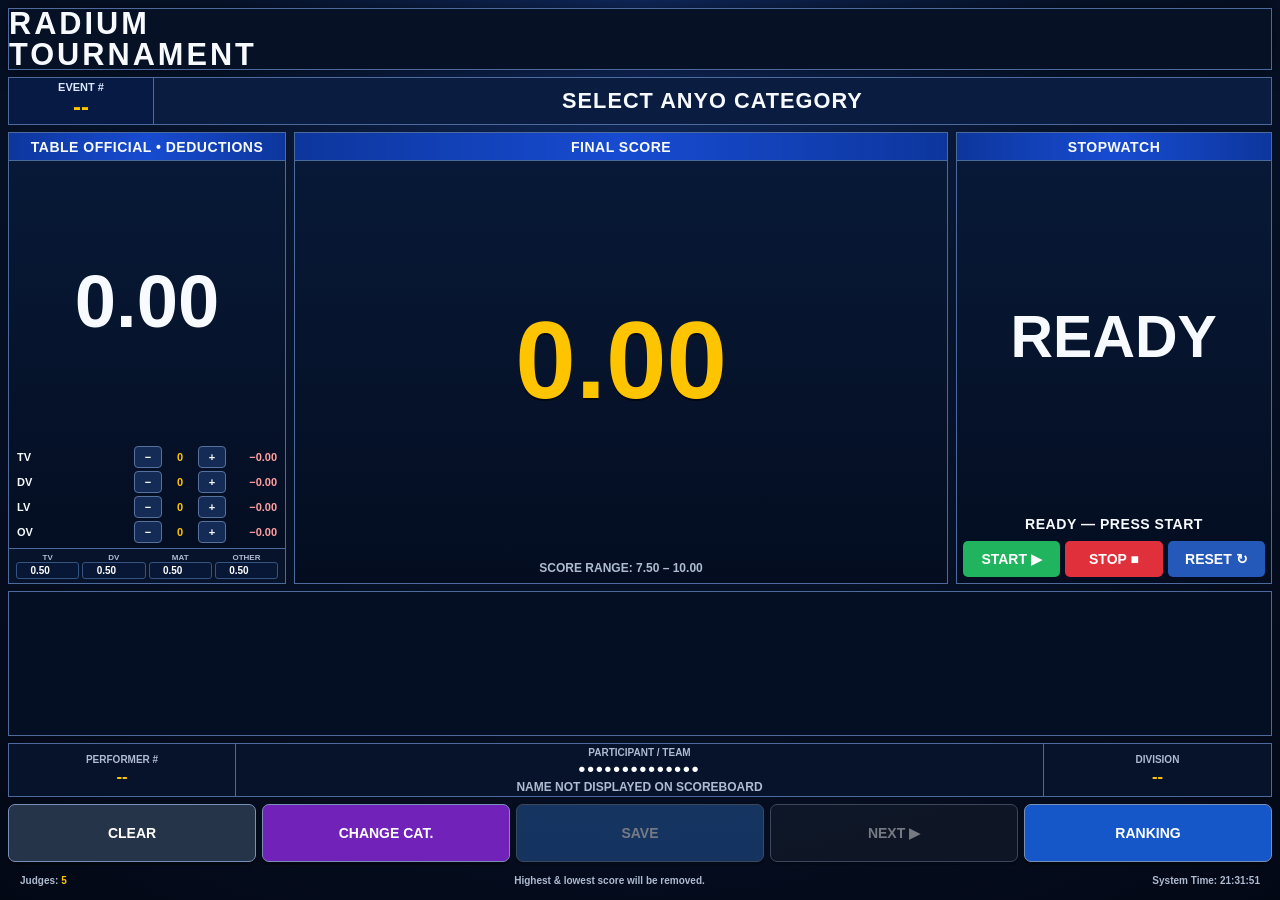
<file: anyo-scoreboard/index.html>
<!doctype html>
<html lang="en">
<head><script src="../db/supabase-config.js"></script><script src="../js/supabase-db.js"></script>
<meta charset="utf-8">
<meta name="viewport" content="width=device-width,initial-scale=1,viewport-fit=cover">
<meta name="theme-color" content="#07142d">
<title>RADIUM Anyo Scoreboard</title>

  <link rel="stylesheet" href="scoreboard.css">

<style id="RADIUM_LOCAL_STYLE_FALLBACK">

:root{
  --bg:#050b18;--panel:#07162f;--panel2:#0a1d40;--blue:#174bd1;--blue2:#2468ff;
  --gold:#ffc400;--white:#f7fbff;--muted:#aebbd0;--line:#4d6a9d;--green:#20b45e;--red:#df303c;
}
*{box-sizing:border-box}
html,body{margin:0;width:100%;height:100%;background:var(--bg);color:var(--white);font-family:Arial,Helvetica,sans-serif;overflow:hidden}
button,input{font:inherit}
button{cursor:pointer;-webkit-tap-highlight-color:transparent}
.screen{width:100vw;height:100vh;min-height:560px;padding:10px;display:flex;flex-direction:column;gap:9px;background:radial-gradient(circle at 50% 0%,#102a61 0,#07142d 38%,#030815 100%)}
.header{height:74px;flex:0 0 74px;display:grid;grid-template-columns:60px 60px 1fr 60px 60px;align-items:center;border:1px solid var(--line);background:#061126;box-shadow:0 0 20px #0008}
.logo{width:58px;height:58px;object-fit:contain;justify-self:center}.scoreboard-logo{display:none}
.brand{text-align:center;line-height:1}
.brand h1{margin:0;font-size:clamp(22px,3vw,42px);font-weight:900;letter-spacing:3px;text-transform:uppercase}
.brand .sub{margin-top:6px;color:var(--gold);font-size:clamp(11px,1.25vw,18px);font-weight:900;letter-spacing:1px;text-transform:uppercase}
.eventbar{height:52px;flex:0 0 52px;display:grid;grid-template-columns:145px 1fr;border:1px solid var(--line);background:var(--panel2)}
.eventnum{display:flex;flex-direction:column;align-items:center;justify-content:center;border-right:1px solid var(--line);background:#071a44}
.eventnum small{font-size:11px;font-weight:900;color:#dbe6ff}.eventnum strong{font-size:24px;color:var(--gold)}
.category{display:flex;align-items:center;justify-content:center;padding:0 14px;font-size:clamp(18px,2.3vw,32px);font-weight:900;letter-spacing:1px;text-transform:uppercase;text-align:center}
.top{display:grid;grid-template-columns:22% 1fr 25%;gap:8px;min-height:150px;flex:1 1 0}
.box{border:1px solid var(--line);background:linear-gradient(180deg,#081a39,#040d20);min-width:0}
.box-title{height:32px;display:flex;align-items:center;justify-content:center;background:linear-gradient(90deg,#0d369d,#174bd1,#0d369d);font-size:clamp(13px,1.3vw,20px);font-weight:900;letter-spacing:.5px;border-bottom:1px solid var(--line)}
.deduction{display:flex;flex-direction:column}.deduction-main{flex:1;display:flex;align-items:center;justify-content:center;font-size:clamp(55px,7vw,110px);font-weight:900}.deduction-grid{height:43px;display:grid;grid-template-columns:repeat(4,1fr);border-top:1px solid var(--line)}
.deduction-grid div{display:flex;align-items:center;justify-content:center;border-right:1px solid var(--line);color:var(--gold);font-weight:900;font-size:clamp(14px,1.5vw,22px)}.deduction-grid div:last-child{border-right:0}
.deduction-controls{padding:5px 8px;display:grid;gap:3px;overflow:auto}.deduct-row{display:grid;grid-template-columns:minmax(0,1fr) 28px 34px 28px 52px;align-items:center;gap:3px;font-size:clamp(9px,0.8vw,13px);font-weight:800}.deduct-row span{white-space:nowrap;overflow:hidden;text-overflow:ellipsis}.deduct-row button{border:1px solid #55719e;background:#142c55;color:#fff;border-radius:4px;height:24px;font-weight:900;line-height:1}.deduct-row b{text-align:center;color:var(--gold)}.deduct-row output{text-align:right;color:#ff9f9f;font-variant-numeric:tabular-nums}.deduction-settings{display:grid;grid-template-columns:repeat(4,1fr);gap:3px;padding:4px 7px;border-top:1px solid var(--line);background:#06132a}.deduction-settings label{font-size:8px;color:var(--muted);font-weight:900;text-align:center}.deduction-settings input{width:100%;min-width:0;background:#071735;color:#fff;border:1px solid #35547f;border-radius:3px;text-align:center;font-size:11px;padding:2px}

.finalbox{display:flex;flex-direction:column}.final-score{flex:1;display:flex;align-items:center;justify-content:center;color:var(--gold);font-size:clamp(75px,10vw,170px);font-weight:900;line-height:1;text-shadow:0 2px 0 #0008}.range{text-align:center;font-size:12px;color:var(--muted);padding-bottom:8px;font-weight:700}
.timerbox{display:flex;flex-direction:column}.timer{flex:1;display:flex;align-items:center;justify-content:center;font-size:clamp(38px,5vw,86px);font-weight:900;font-variant-numeric:tabular-nums;letter-spacing:1px;white-space:nowrap;line-height:1}.timer #timerMs{font-size:.32em;margin-left:.04em;opacity:.9}.timer.running{color:var(--gold)}.timer-status{display:flex;align-items:center;justify-content:center;gap:8px;min-height:22px;font-weight:900;font-size:clamp(11px,1.1vw,16px);letter-spacing:.5px}.timer-status .live-dot{width:10px;height:10px;border-radius:50%;background:#e33;box-shadow:0 0 0 4px rgba(255,70,70,.16);display:none}.timerbox.running .live-dot{display:inline-block}.timerbox.running .timer-status{color:#ff6969}.timer-hidden{visibility:hidden}
.timer-controls{display:grid;grid-template-columns:repeat(3,1fr);gap:5px;padding:6px}.timer-controls button{border:0;min-height:42px;border-radius:5px;color:#fff;font-weight:900;font-size:clamp(12px,1.2vw,18px)}.start{background:var(--green)}.stop{background:var(--red)}.timer-reset{background:#2458b9}
.judges{height:145px;flex:0 0 145px;display:grid;grid-template-columns:repeat(5,1fr);border:1px solid var(--line);background:#050f24}.judge{border-right:1px solid var(--line);display:flex;flex-direction:column;min-width:0}.judge:last-child{border-right:0}.judge-head{height:36px;display:flex;align-items:center;justify-content:center;background:linear-gradient(90deg,#0c369d,#174bd1,#0c369d);font-size:clamp(12px,1.25vw,18px);font-weight:900}.judge-score{flex:1;display:flex;align-items:center;justify-content:center;padding:5px}.judge-score input{width:100%;height:100%;border:0;outline:0;background:#071735;color:var(--gold);text-align:center;font-size:clamp(38px,4.7vw,78px);font-weight:900;min-width:0}.judge-score input:focus{box-shadow:inset 0 0 0 3px var(--blue2)}
.bottom-info{height:65px;flex:0 0 65px;display:grid;grid-template-columns:18% 1fr 18%;border:1px solid var(--line);background:#06132a}.info-cell{display:flex;flex-direction:column;align-items:center;justify-content:center;border-right:1px solid var(--line)}.info-cell:last-child{border-right:0}.info-label{font-size:11px;color:var(--muted);font-weight:900;text-transform:uppercase}.info-value{font-size:clamp(15px,1.6vw,25px);font-weight:900;color:var(--gold);margin-top:2px}.name-hidden{font-size:12px;color:var(--muted);font-weight:700;text-align:center}.name-hidden strong{display:block;color:#fff;font-size:clamp(14px,1.5vw,22px);letter-spacing:2px}
.actions button:disabled{opacity:.45;cursor:not-allowed;filter:grayscale(.35)}.next{background:linear-gradient(135deg,#0b68e8,#0a4ec4);color:#fff}.actions{height:58px;flex:0 0 58px;display:grid;grid-template-columns:repeat(5,1fr);gap:6px}.actions button{border:1px solid #7890b8;border-radius:7px;color:#fff;font-weight:900;font-size:clamp(11px,1.1vw,18px);background:#17243a;box-shadow:0 3px 0 #0005;padding:0 4px;white-space:nowrap;overflow:hidden;text-overflow:ellipsis}.actions .clear{background:#263449}.actions .change{background:#7022b9}.actions .save{background:#0f68dd}.actions .rank{background:#1557c9}
.footer{height:23px;flex:0 0 23px;display:flex;align-items:center;justify-content:space-between;padding:0 12px;color:var(--muted);font-size:11px;font-weight:700}.footer .ok{color:var(--gold)}
.overlay{position:fixed;inset:0;background:#000b;display:none;align-items:center;justify-content:center;z-index:20;padding:20px}.dialog{width:min(520px,94vw);background:#091a38;border:2px solid var(--blue2);border-radius:12px;padding:20px;box-shadow:0 20px 60px #000}.dialog h2{margin:0 0 10px;text-align:center;color:var(--gold)}.dialog p{color:var(--muted);text-align:center}.dialog-actions{display:grid;grid-template-columns:1fr 1fr;gap:10px;margin-top:15px}.dialog button{min-height:52px;border:0;border-radius:8px;font-weight:900;color:#fff}.dialog .yes{background:var(--green)}.dialog .no{background:#33445e}
/* Laptop-first sizing: optimized for 1280x720, 1366x768 and 1440x900 */
@media (min-width: 901px) and (max-width: 1600px){
  .screen{padding:8px;gap:7px}
  .header{height:62px;flex-basis:62px;grid-template-columns:52px 52px 1fr 52px 52px}
  .logo{width:48px;height:48px}
  .brand h1{font-size:clamp(20px,2.4vw,32px)}
  .brand .sub{font-size:clamp(10px,1vw,14px)}
  .eventbar{height:48px;flex-basis:48px}
  .category{font-size:clamp(16px,1.7vw,25px)}
  .top{min-height:0}
  .final-score{font-size:clamp(70px,8.5vw,130px)}
  .deduction-main{font-size:clamp(48px,5.8vw,82px)}
  .timer{font-size:clamp(44px,4.6vw,72px)}
  .timer #timerMs{font-size:.30em}
  .timer-controls button{min-height:36px;font-size:14px}
  .box-title{height:28px;font-size:14px}
  .deduct-row{font-size:11px;grid-template-columns:minmax(0,1fr) 28px 30px 28px 48px}
  .deduct-row button{height:22px}
  .deduction-settings input{font-size:10px}
  .judge-head{height:32px;font-size:14px}
  .judge-score input{font-size:clamp(34px,3.7vw,58px)}
  .bottom-info{height:54px;flex-basis:54px}
  .info-label{font-size:10px}
  .info-value{font-size:clamp(14px,1.3vw,20px)}
  .actions button{font-size:14px;min-height:38px}
  .footer{font-size:10px}
}

@media(max-width:900px){html,body{overflow:auto}.screen{height:auto;min-height:100vh}.top{grid-template-columns:1fr 1fr;flex:none;height:230px}.finalbox{grid-column:1/-1;grid-row:1}.deduction{grid-column:1}.timerbox{grid-column:2}.judges{height:128px;flex-basis:128px}.header{grid-template-columns:45px 45px 1fr 45px 45px}.logo{width:45px;height:45px}.bottom-info{height:58px;flex-basis:58px}.actions button:disabled{opacity:.45;cursor:not-allowed;filter:grayscale(.35)}.next{background:linear-gradient(135deg,#0b68e8,#0a4ec4);color:#fff}.actions{height:auto;min-height:54px;grid-template-columns:repeat(2,1fr)}}
@media(max-width:600px){.screen{padding:6px;gap:6px}.header{height:62px;flex-basis:62px;grid-template-columns:38px 38px 1fr 38px 38px}.brand h1{font-size:18px;letter-spacing:1px}.brand .sub{font-size:9px}.eventbar{height:44px;flex-basis:44px;grid-template-columns:85px 1fr}.eventnum strong{font-size:19px}.category{font-size:15px}.top{display:grid;grid-template-columns:1fr 1fr;height:220px}.finalbox{grid-column:1/-1;grid-row:1;height:108px}.final-score{font-size:64px}.deduction,.timerbox{height:170px}.timerbox{height:105px}.box-title{height:26px;font-size:11px}.deduction-main{font-size:38px;flex:0 0 42px}.deduction-controls{padding:3px 4px;gap:2px}.deduct-row{grid-template-columns:minmax(0,1fr) 22px 26px 22px 42px;font-size:8px}.deduct-row button{height:20px}.deduction-settings{padding:3px 4px}.deduction-settings label{font-size:7px}.deduction-settings input{font-size:9px}.deduction-grid{display:none}.timer{font-size:32px}.timer-controls{padding:3px;gap:3px}.timer-controls button{min-height:30px;font-size:10px}.judges{height:auto;display:grid;grid-template-columns:repeat(5,1fr);flex-basis:auto}.judge-head{height:27px;font-size:9px}.judge-score{height:72px}.judge-score input{font-size:28px}.bottom-info{grid-template-columns:20% 1fr 20%;height:52px;flex-basis:52px}.info-label{font-size:8px}.info-value{font-size:15px}.name-hidden strong{font-size:11px}.name-hidden{font-size:8px}.actions button:disabled{opacity:.45;cursor:not-allowed;filter:grayscale(.35)}.next{background:linear-gradient(135deg,#0b68e8,#0a4ec4);color:#fff}.actions{grid-template-columns:repeat(2,1fr);gap:5px}.actions button{min-height:46px;font-size:12px}.footer{font-size:8px;padding:0 5px}}
.timer{font-variant-numeric:tabular-nums;letter-spacing:0!important}

</style>
</head>
<body>
<div class="screen">
  <header class="header"><img class="logo scoreboard-logo" id="logo1" alt=""><img class="logo scoreboard-logo" id="logo2" alt=""><div class="brand"><h1 id="tournamentTitle">RADIUM TOURNAMENT</h1><div class="sub">ANYO SCOREBOARD</div></div><img class="logo scoreboard-logo" id="logo3" alt=""><img class="logo scoreboard-logo" id="logo4" alt=""></header>

  <section class="eventbar">
    <div class="eventnum"><small>EVENT #</small><strong id="eventNumber">--</strong></div>
    <div class="category" id="category">SELECT ANYO CATEGORY</div>
  </section>

  <section class="top">
    <div class="box deduction official-deductions">
      <div class="box-title">TABLE OFFICIAL • DEDUCTIONS</div>
      <div class="deduction-main" id="deduction">0.00</div>
      <div class="deduction-controls">
        <div class="deduct-row"><span title="Time Violation">TV</span><button type="button" data-deduct="tv" data-dir="-1">−</button><b id="tv">0</b><button type="button" data-deduct="tv" data-dir="1">+</button><output id="tvAmt">−0.00</output></div>
        <div class="deduct-row"><span title="Disarm Violation">DV</span><button type="button" data-deduct="dv" data-dir="-1">−</button><b id="dv">0</b><button type="button" data-deduct="dv" data-dir="1">+</button><output id="dvAmt">−0.00</output></div>
        <div class="deduct-row"><span title="Out of Mat / Line Violation">LV</span><button type="button" data-deduct="lv" data-dir="-1">−</button><b id="lv">0</b><button type="button" data-deduct="lv" data-dir="1">+</button><output id="lvAmt">−0.00</output></div>
        <div class="deduct-row"><span title="Other Violation">OV</span><button type="button" data-deduct="fp" data-dir="-1">−</button><b id="fp">0</b><button type="button" data-deduct="fp" data-dir="1">+</button><output id="fpAmt">−0.00</output></div>
      </div>
      <div class="deduction-settings"><label>TV <input id="tvRate" type="number" min="0" max="10" step="0.01" value="0.50"></label><label>DV <input id="dvRate" type="number" min="0" max="10" step="0.01" value="0.50"></label><label>MAT <input id="lvRate" type="number" min="0" max="10" step="0.01" value="0.50"></label><label>OTHER <input id="fpRate" type="number" min="0" max="10" step="0.01" value="0.50"></label></div>
    </div>

    <div class="box finalbox">
      <div class="box-title">FINAL SCORE</div>
      <div class="final-score" id="finalScore">0.00</div>
      <div class="range">SCORE RANGE: 7.50 – 10.00</div>
    </div>

    <div class="box timerbox">
      <div class="box-title">STOPWATCH</div>
      <div class="timer" id="timer"><span id="timerMain">READY</span><span id="timerMs"></span></div><div class="timer-status" id="timerStatus"><span class="live-dot"></span><span id="timerStatusText">READY — PRESS START</span></div>
      <div class="timer-controls">
        <button class="start" id="startBtn">START ▶</button>
        <button class="stop" id="stopBtn">STOP ■</button>
        <button class="timer-reset" id="timerResetBtn">RESET ↻</button>
      </div>
    </div>
  </section>

  <section class="judges" id="judgeBoard"></section>

  <section class="bottom-info">
    <div class="info-cell"><div class="info-label">PERFORMER #</div><div class="info-value" id="performerNumber">--</div></div>
    <div class="info-cell"><div class="info-label">PARTICIPANT / TEAM</div><div class="name-hidden"><strong>••••••••••••••</strong>NAME NOT DISPLAYED ON SCOREBOARD</div></div>
    <div class="info-cell"><div class="info-label">DIVISION</div><div class="info-value" id="division">--</div></div>
  </section>

  <section class="actions">
    <button class="clear" id="clearBtn">CLEAR</button>
    <button class="change" id="changeBtn">CHANGE CAT.</button>
    <button class="save" id="saveBtn" disabled>SAVE</button>
    <button class="next" id="nextBtn" disabled>NEXT ▶</button>
    <button class="rank" id="rankBtn">RANKING</button>
  </section>

  <footer class="footer"><span>Judges: <span class="ok" id="judgeFooter">5</span></span><span id="ruleFooter">Highest &amp; lowest score will be removed.</span><span id="clock">System Time: --:--:--</span></footer>
</div>

<div class="overlay" id="saveOverlay"><div class="dialog"><h2>RESULT READY</h2><p id="saveMessage">Save this Anyo performance result?</p><div class="dialog-actions"><button class="no" id="cancelSave">CANCEL</button><button class="yes" id="confirmSave">SAVE RESULT</button></div></div></div>

<script>
'use strict';
const qs=new URLSearchParams(location.search);
const court=qs.get('court')||'anyo';
const categoryId=qs.get('categoryId')||'';
const categoryName=qs.get('category')||'SELECT ANYO CATEGORY';
async function loadTournamentTitle(){const tid=qs.get('tournament')||'';if(!tid||!window.RADIUM_DB)return;try{await window.RADIUM_DB.init();const r=await window.RADIUM_DB.select('tournaments',{select:'name,settings',eq:{id:tid},limit:1});const row=r.data?.[0]||{};const el=document.getElementById('tournamentTitle');if(el)el.textContent=row.name||'RADIUM TOURNAMENT';const logos=Array.isArray(row.settings?.setup?.scoreboardLogos)?row.settings.setup.scoreboardLogos:[];try{const lr=await window.RADIUM_DB.select('scoreboard_logos',{select:'slot,storage_path',eq:{tournament_id:tid},limit:20});(lr.data||[]).forEach(x=>{const u=window.RADIUM_DB.state?.client?.storage.from('radium-scoreboard-logos').getPublicUrl(x.storage_path);if(u?.data?.publicUrl)logos[Number(x.slot)-1]=u.data.publicUrl})}catch(_){};for(let i=0;i<4;i++){const img=document.getElementById('logo'+(i+1));if(img){const src=logos[i]||'';img.src=src;img.style.display=src?'block':'none';img.alt=src?'Tournament logo '+(i+1):''}}}catch(e){console.warn('Tournament branding load:',e)}}
const division=qs.get('division')||qs.get('sex')||'Individual';
const style=qs.get('style')||qs.get('level')||'Traditional';
const weapon=qs.get('weapon')||'Any';
let count=Math.min(5,Math.max(3,Number(qs.get('judges'))||5));
let performerIndex=Math.max(0,Number(qs.get('performerIndex'))||0);
let currentId=qs.get('competitorId')||'';
let currentType=qs.get('competitorType')||'player';
let entryList=[];
try{entryList=JSON.parse(decodeURIComponent(qs.get('entries')||'[]'))||[]}catch(e){entryList=[]}
let scores=[null,null,null,null,null];
const deductions={tv:0,dv:0,lv:0,fp:0};
const deductionRates={tv:0.50,dv:0.50,lv:0.50,fp:0.50};
let elapsedMs=0,running=false,startedAt=0,startedAtIso=null,finishedAtIso=null,timerHandle=null,savedCurrent=false;
function categoryText(){return categoryName}
function eventText(){return qs.get('event')||qs.get('eventNumber')||'--'}
function divisionText(){return division}
function performerText(){return String(performerIndex+1)}
function calc(){
  const vals=scores.slice(0,count);if(vals.some(v=>!Number.isFinite(v)))return null;
  let kept=vals.slice(),dropped=[];
  if(count===5){const sorted=vals.map((v,i)=>({v,i})).sort((a,b)=>a.v-b.v);const low=sorted.shift(),high=sorted.pop();dropped=[low.v,high.v];kept=sorted.map(x=>x.v)}
  const avg=kept.reduce((a,b)=>a+b,0)/kept.length;
  return {rawTotal:vals.reduce((a,b)=>a+b,0),keptTotal:kept.reduce((a,b)=>a+b,0),average:avg,dropped,scores:vals.slice()};
}
function render(){
  document.getElementById('category').textContent=categoryText();
  document.getElementById('subCategory').textContent=(style+' • '+division+' • '+weapon).toUpperCase();
  document.getElementById('eventNumber').textContent=eventText();
  document.getElementById('division').textContent=divisionText().toUpperCase();
  document.getElementById('performerNumber').textContent=performerText();
  const b=document.getElementById('judgeBoard');
  b.innerHTML=Array.from({length:5},(_,i)=>`<div class="judge" style="display:${i<count?'flex':'none'}"><div class="judge-head">JUDGE ${i+1}</div><div class="judge-score"><input data-score="${i}" type="number" inputmode="decimal" min="7.5" max="10" step="0.1" value="${scores[i]??''}" aria-label="Judge ${i+1} score"></div></div>`).join('');
  b.querySelectorAll('[data-score]').forEach(x=>x.addEventListener('input',()=>{const raw=x.value.trim();const v=Number(raw);scores[Number(x.dataset.score)]=raw===''?null:(Number.isFinite(v)?Math.max(7.5,Math.min(10,Math.round(v*10)/10)):null);savedCurrent=false;document.getElementById('saveBtn').disabled=false;document.getElementById('nextBtn').disabled=true;update()}));
  document.getElementById('judgeFooter').textContent=count;
  document.getElementById('ruleFooter').textContent=count===5?'Highest & lowest score will be removed.':`All ${count} judges' scores will be averaged.`;
  update();updateNextButton();
}
function totalDeduction(){return Object.keys(deductions).reduce((sum,k)=>sum+(Number(deductions[k])||0)*(Number(deductionRates[k])||0),0)}
function finalScoreValue(){const c=calc();return c?Math.max(0,c.average-totalDeduction()):null}
function update(){
  const c=calc(), total=totalDeduction(), final=finalScoreValue();
  document.getElementById('finalScore').textContent=final!=null?final.toFixed(2):'0.00';
  document.getElementById('deduction').textContent=total.toFixed(2);
  Object.keys(deductions).forEach(k=>{document.getElementById(k).textContent=deductions[k];document.getElementById(k+'Amt').textContent='−'+(deductions[k]*deductionRates[k]).toFixed(2)});
  document.getElementById('finalScore').style.color=final!=null?'var(--gold)':'var(--white)';
}
function formatTime(ms){ms=Math.max(0,Math.round(ms));const total=Math.floor(ms/1000),h=Math.floor(total/3600),m=Math.floor((total%3600)/60),s=total%60,mm=ms%1000;return[h,m,s].map(v=>String(v).padStart(2,'0')).join(':')+'.'+String(mm).padStart(3,'0')}
function currentElapsed(){return running?elapsedMs+(performance.now()-startedAt):elapsedMs}
function renderTimer(){const formatted=formatTime(currentElapsed()),parts=formatted.split('.');const main=document.getElementById('timerMain'),ms=document.getElementById('timerMs'),box=document.querySelector('.timerbox'),status=document.getElementById('timerStatusText');if(running){if(main)main.textContent='TIME RUNNING';if(ms)ms.textContent='';if(status)status.textContent='PERFORMANCE IN PROGRESS';}else if(elapsedMs>0){if(main)main.textContent=parts[0];if(ms)ms.textContent='.'+(parts[1]||'000');if(status)status.textContent='PERFORMANCE ENDED • TIME REVEALED';}else{if(main)main.textContent='READY';if(ms)ms.textContent='';if(status)status.textContent='READY — PRESS START';}if(box)box.classList.toggle('running',running);document.getElementById('timer').classList.toggle('running',running)}
function startTimer(){if(running)return;if(elapsedMs>0)return alert('Reset the stopwatch before starting a new performance.');startedAt=performance.now();startedAtIso=new Date().toISOString();finishedAtIso=null;running=true;document.getElementById('saveBtn').disabled=true;timerHandle=setInterval(renderTimer,50);renderTimer()}
function stopTimer(){if(!running)return;elapsedMs+=performance.now()-startedAt;running=false;finishedAtIso=new Date().toISOString();clearInterval(timerHandle);timerHandle=null;document.getElementById('saveBtn').disabled=false;renderTimer()}
function resetTimer(){if(running){running=false;clearInterval(timerHandle);timerHandle=null;}elapsedMs=0;startedAt=0;startedAtIso=null;finishedAtIso=null;document.getElementById('saveBtn').disabled=true;renderTimer()}
function updateNextButton(){const b=document.getElementById('nextBtn');if(!b)return;const hasNext=performerIndex+1<entryList.length;b.disabled=!savedCurrent||!hasNext;b.textContent=hasNext?'NEXT ▶':'COMPLETE';}
async function emit(payload){
  if(!window.RADIUM_DB)throw new Error('Tournament service is unavailable.');
  await window.RADIUM_DB.init();
  const tid=qs.get('tournament')||''; if(!tid)throw new Error('Tournament ID is missing.');
  const entryId=payload.entryId||payload.competitorId;
  const entryCheck=await window.RADIUM_DB.select('anyo_entries',{select:'id,tournament_id,category_id,entry_type,style,weapon',eq:{id:entryId},limit:1});if(entryCheck.error)throw entryCheck.error;if(!entryCheck.data?.[0]||String(entryCheck.data[0].tournament_id)!==String(tid)||String(entryCheck.data[0].category_id)!==String(payload.categoryId))throw new Error('Anyo Entry is not confirmed in the selected tournament/category.');
  const cats=await window.RADIUM_DB.select('categories',{select:'id,event_type,judges',eq:{id:payload.categoryId},limit:1});if(cats.error)throw cats.error;if(cats.data?.[0]?.event_type!=='Anyo')throw new Error('Selected category is not an Anyo category.');
  const judges=await window.RADIUM_DB.select('anyo_judges',{select:'id,judge_number',eq:{tournament_id:tid}});if(judges.error)throw judges.error;const byNo=new Map((judges.data||[]).map(j=>[Number(j.judge_number),j.id]));
  for(let i=1;i<=5;i++)if(!byNo.has(i)){const r=await window.RADIUM_DB.insert('anyo_judges',{tournament_id:tid,name:'JUDGE '+i,judge_number:i,active:true});if(r.error)throw r.error;const id=r.data?.[0]?.id;if(!id)throw new Error('The judge record could not be created.');byNo.set(i,id)}
  const perf={tournament_id:tid,category_id:payload.categoryId,entry_id:entryId,player_id:null,team_id:null,performer_index:Number(payload.performerIndex)||0,judge_count:Math.min(5,Math.max(3,Number(payload.judgeCount)||Number(cats.data[0].judges)||5)),raw_total:Number(payload.rawTotal)||0,kept_total:Number(payload.keptTotal)||0,average:Number(payload.average)||0,judge_average:Number(payload.judgeAverage??payload.average)||0,final_score:Number(payload.finalScore??payload.average)||0,total_deduction:Number(payload.totalDeduction)||0,deduction_rates:payload.deductionRates||{},dropped_scores:payload.dropped||[],elapsed_ms:Number(payload.elapsedMs)||0,elapsed_time:payload.elapsedTime||null,finished:true,started_at:payload.startedAt||null,finished_at:payload.finishedAt||payload.time||new Date().toISOString(),metadata:{categoryName:payload.categoryName||'',competitorType:'entry',entryId}};
  let r=await window.RADIUM_DB.insert('anyo_performances',perf);if(r.error)throw r.error; payload.id=r.data?.[0]?.id; if(!payload.id)throw new Error('The performance record could not be created.');
  await window.RADIUM_DB.remove('anyo_performance_scores',{performance_id:payload.id});const scores=(payload.scores||[]).map((v,i)=>v==null?null:{performance_id:payload.id,judge_id:byNo.get(i+1),score:Number(v)}).filter(Boolean);for(const row of scores){r=await window.RADIUM_DB.insert('anyo_performance_scores',row);if(r.error)throw r.error}
  await window.RADIUM_DB.remove('anyo_performance_deductions',{performance_id:payload.id});const ds=[];for(const [k,q] of Object.entries(payload.deductions||{})){const qty=Number(q)||0;if(qty>0)ds.push({performance_id:payload.id,violation_type:k==='tv'?'TIME':k==='dv'?'DISARM':k==='lv'?'OUT_OF_MAT':'OTHER',quantity:qty,deduction_amount:(Number(payload.deductionRates?.[k])||0)*qty,recorded_by:null})}for(const row of ds){r=await window.RADIUM_DB.insert('anyo_performance_deductions',row);if(r.error)throw r.error}
  try{if(window.opener&&!window.opener.closed)window.opener.postMessage({type:'RADIUM_ANYO_SCORE',payload},'*')}catch(e){}
  try{const bc=new BroadcastChannel('RADIUM_ANYO_SCORE');bc.postMessage(payload);bc.close()}catch(e){}
}
function buildPayload(){const c=calc();if(!c)return null;const final=finalScoreValue();return{time:new Date().toISOString(),court,categoryId,categoryName,competitorId:currentId,entryId:currentId,competitorType:'entry',judgeCount:count,scores:c.scores,rawTotal:c.rawTotal,dropped:c.dropped,keptTotal:c.keptTotal,average:c.average,judgeAverage:c.average,deductions:{...deductions},deductionRates:{...deductionRates},totalDeduction:totalDeduction(),finalScore:final,elapsedMs:Math.round(currentElapsed()),elapsedTime:formatTime(currentElapsed()),startedAt:startedAtIso,finishedAt:finishedAtIso||new Date().toISOString(),performerIndex,finished:true}}
function openSave(){if(running){alert('Press STOP to end the performance before saving. The final time will then be revealed.');return}if(elapsedMs<=0){alert('Start and stop the performance timer before saving.');return}const c=calc();if(!c){alert('Enter all active judge scores from 7.5 to 10.0.');return}document.getElementById('saveMessage').textContent=`Judge average ${c.average.toFixed(2)} • Deduction −${totalDeduction().toFixed(2)} • Final ${finalScoreValue().toFixed(2)} • Time ${formatTime(currentElapsed())}. Save this Anyo performance?`;document.getElementById('saveOverlay').style.display='flex'}
function closeSave(){document.getElementById('saveOverlay').style.display='none'}
async function confirmSave(){const payload=buildPayload();if(!payload)return;stopTimer();try{await emit(payload);savedCurrent=true;document.getElementById('saveBtn').disabled=true;updateNextButton();closeSave();alert('Performance finished and saved successfully.')}catch(e){console.error('Anyo Supabase save failed:',e);alert('Result was NOT saved. Please check the connection: '+(e.message||e));}} 
function loadPerformer(index){if(index<0||index>=entryList.length)return;const e=entryList[index];performerIndex=index;currentId=e.id;currentType='entry';scores=[null,null,null,null,null];Object.keys(deductions).forEach(k=>deductions[k]=0);savedCurrent=false;resetTimer();document.getElementById('saveBtn').disabled=true;render()}
document.querySelectorAll('[data-deduct]').forEach(btn=>btn.addEventListener('click',()=>{const k=btn.dataset.deduct,dir=Number(btn.dataset.dir)||0;deductions[k]=Math.max(0,(deductions[k]||0)+dir);update()}));
['tv','dv','lv','fp'].forEach(k=>document.getElementById(k+'Rate')?.addEventListener('input',e=>{deductionRates[k]=Math.max(0,Number(e.target.value)||0);update()}));
document.getElementById('startBtn').onclick=startTimer;document.getElementById('stopBtn').onclick=stopTimer;document.getElementById('timerResetBtn').onclick=()=>{if(confirm('Reset performer stopwatch to 00:00:00.000?'))resetTimer()};document.getElementById('saveBtn').onclick=openSave;document.getElementById('confirmSave').onclick=confirmSave;document.getElementById('cancelSave').onclick=closeSave;
document.getElementById('nextBtn').onclick=()=>{if(!savedCurrent)return;if(performerIndex+1<entryList.length)loadPerformer(performerIndex+1)};
document.getElementById('clearBtn').onclick=()=>{if(confirm('Clear all Anyo scores and reset the stopwatch?')){scores=[null,null,null,null,null];Object.keys(deductions).forEach(k=>deductions[k]=0);savedCurrent=false;resetTimer();document.getElementById('saveBtn').disabled=true;render()}};
document.getElementById('changeBtn').onclick=()=>{if(document.referrer&&document.referrer.includes('/RADIUM/'))history.back();else location.href='../index.html?view=anyo'};
document.getElementById('rankBtn').onclick=()=>{try{if(window.opener&&!window.opener.closed){window.opener.postMessage({type:'RADIUM_ANYO_OPEN_RANKING',payload:{categoryId,categoryName}},'*');return}}catch(e){}alert('Return to the Anyo page to view the current ranking.')};
function updateClock(){document.getElementById('clock').textContent='System Time: '+new Date().toLocaleTimeString([],{hour12:false})}
setInterval(updateClock,1000);updateClock();loadTournamentTitle();render();renderTimer();
</script>
</body>
</html>
</file>
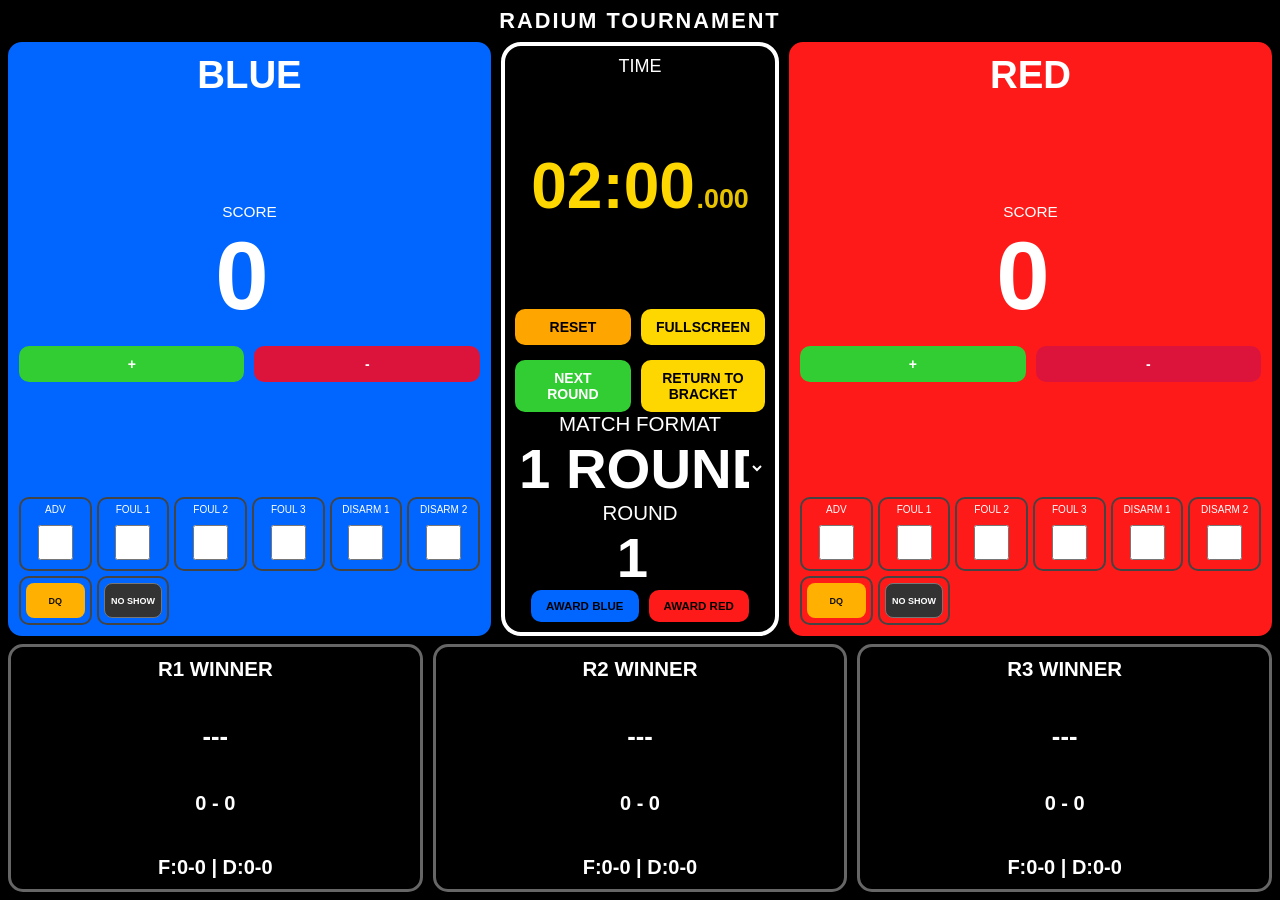
<file: scoreboard/index.html>
<!DOCTYPE html>  <html lang="en">  
<head><script src="../db/supabase-config.js"></script><script src="../js/supabase-db.js"></script>  
<meta charset="UTF-8">  
<meta name="viewport" content="width=device-width, initial-scale=1.0">  
<title>RADIUM Scoreboard</title>    

  <link rel="stylesheet" href="scoreboard.css">

<style id="RADIUM_LOCAL_STYLE_FALLBACK">
  
@font-face {  
  font-family: 'MyCustomFont';  
  src: url('../MyCustomFont/ninja-naruto/njnaruto.ttf') format('truetype');  
  font-weight: normal;  
  font-style: normal;  
}  
*{  
    margin:0;  
    padding:0;  
    box-sizing:border-box;  
    font-family:Arial, Helvetica, sans-serif, MyCustomFont;  
}  
      
  
  
body{  
    background:#000;  
    color:white;  
    overflow:hidden;  
    font-family: 'MyCustomFont', sans-serif;  
}  
  
.scoreboard{  
    width:100vw;  
    height:100vh;  
    display:flex;  
    flex-direction:column;  
    padding:10px;  
    gap:10px;  
}  
  
.title{  
    text-align:center;  
    font-size:3vw;  
    font-weight:bold;  
    letter-spacing:5px;  
}  
  
.top{  
    flex:1;  
    display:grid;  
    grid-template-columns:1fr 22% 1fr;  
    gap:10px;  
}  
  
.panel{  
    border:4px solid;  
    border-radius:20px;  
    padding:10px;  
    display:flex;  
    flex-direction:column;  
    justify-content:space-between;  
}  
  
.blue{  
    border-color:#0066ff;  
    background:#0066ff;  
}  
  
.red{  
    border-color:#ff1a1a;  
    background:#ff1a1a;  
}  
  
.panel h2{  
    text-align:center;  
    font-size:3vw;  
}  
  
.blue h2{  
    color:white;  
}  
  
.red h2{  
    color:white;  
}  
  
.score-section{  
    text-align:center;  
}  
  
.label{  
    font-size:clamp(14px,1.2vw,20px);  
}  
  
.score{  
    font-size:clamp(72px,8vw,132px);  
    font-weight:bold;  
}  
  
.blue .score{  
    color:white;  
}  
  
.red .score{  
    color:white;  
}  
  
.controls{  
    display:grid; 
    grid-template-columns: 1fr 1fr;  
    justify-content:center;  
    gap:10px;  
    margin-top:10px;  
}
.controls button{
  display:flex;
  justify-content:center;
  gap:10px;
  margin-top:5px  
}  
  
button{  
    border:none;  
    padding:10px 15px;  
    border-radius:10px;  
    font-weight:bold;  
    cursor:pointer;  
    font-size:clamp(11px,0.9vw,15px);  
}  
  
.add{  
    background:limegreen;  
    color:white;  
}  
  
.minus{  
    background:crimson;  
    color:white;  
}  
  
.reset{  
    background:orange;  
    color:black;  
}
  
.fullscreen-btn{
    background:gold;
    color:black;
}  
  
.check{  
    width:35px;  
    height:35px;  
    cursor:pointer;  
    accent-color:limegreen;  
    margin-top:10px;  
}  
  
.penalties{  
    display:grid;  
    grid-template-columns:repeat(6,1fr);  
    gap:5px;  
}  
  
.penalty{  
    border:2px solid #444;  
    border-radius:10px;  
    padding:5px;  
    text-align:center;  
}  
  
.penalty-title{  
    font-size:clamp(10px,0.75vw,13px);  
}  
  
.center{  
    border:4px solid white;  
    border-radius:20px;  
    padding:10px;  
    display:flex;  
    flex-direction:column;  
    justify-content:space-around;  
    align-items:center;  
}  
  
.timer-label,  
.round-label{  
    font-size:clamp(18px,1.6vw,26px);  
}  
  
.timer{  
    font-size:clamp(52px,5.2vw,82px);  
    color:gold;  
    font-weight:bold;  
}  
  
.round{  
    font-size:clamp(44px,4.4vw,70px);  
    font-weight:bold;  
}  
  
.bottom{  
    height:28%;  
    display:grid;  
    grid-template-columns:repeat(3,1fr);  
    gap:10px;  
}  
  
.round-card{  
    border:3px solid #666;  
    border-radius:15px;  
    padding:10px;  
    text-align:center;  
    display:flex;  
    flex-direction:column;  
    justify-content:space-between;  
}  
  
.round-card h3{  
    font-size:clamp(18px,1.6vw,26px);  
}  
  
.winner-display{  
    font-size:clamp(20px,2vw,30px);  
    font-weight:bold;  
}  
  
.round-score{  
    font-size:clamp(18px,1.6vw,26px);  
    font-weight:bold;  
    color:white;  
}  
  
.blue-win{  
    color:gold;  
}  
  
.red-win{  
    color:gold;  
}  
  
.draw{  
    color:gold;  
}  
  
.winner-buttons{  
    display:flex;  
    justify-content:center;  
    gap:10px;  
}  
  
.editable{  
    background:transparent;  
    border:none;  
    color:white;  
    text-align:center;  
    width:100%;  
    outline:none;  
}  
  
.score-input{  
    font-size:clamp(72px,8vw,132px);  
    font-weight:bold;  
}  
  
.timer-input{  
    font-size:clamp(52px,5.2vw,82px);  
    font-weight:bold;  
    color:gold;  
}  
  
.round-input{  
    font-size:clamp(44px,4.4vw,70px);  
    font-weight:bold;  
}  
  
.champion-text{  
    text-align:center;  
    font-size:clamp(18px,1.6vw,26px);  
    font-weight:bold;  
    color:gold;  
    margin-top:10px;  
    letter-spacing:2px;  
}  
.title-container{  
    display:flex;  
    align-items:center;  
    justify-content:center;  
    gap:15px;  
    width:100%;  
}  
  
.top-logo{  
    width:100px;  
    height:100px;  
    object-fit:contain;  
}  
  
.title{  
    text-align:center;  
    font-size:clamp(20px,2vw,30px);  
    font-weight:bold;  
    letter-spacing:5px;  
    flex:1;  
} 
/* Laptop-first sizing: optimized for 1280x720, 1366x768 and 1440x900 */
@media (min-width: 901px) and (max-width: 1600px){
  .scoreboard{padding:8px;gap:8px}
  .title{font-size:clamp(22px,2.3vw,34px);letter-spacing:3px}
  .panel{border-width:3px;border-radius:14px;padding:8px}
  .score-section{font-size:16px}
  .score{font-size:clamp(68px,7.5vw,118px)!important}
  .timer-label{font-size:18px}
  .timer{font-size:clamp(50px,5vw,78px)!important}
  .timer #timerMs{font-size:.36em}
  .controls button,.action-btn{font-size:14px;min-height:36px}
  .round-score{font-size:20px}
  .match-info{font-size:13px}
}

@media(max-width:900px){

    .top{
        grid-template-columns:1fr;
    }

    .bottom{
        grid-template-columns:1fr;
        height:auto;
    }

    .title{
        font-size:4vw;
    }

    button{
        font-size:3vw;
    }

    .score{
        font-size:20vw;
    }

    .timer{
        font-size:clamp(42px,8vw,76px);
    }
}
  
  



/* Tournament timer: large main clock + compact milliseconds for LED/monitor readability */
.timer-wrap{position:relative;display:flex;align-items:center;justify-content:center;min-width:0;min-height:0;flex:1}
.timer{font-variant-numeric:tabular-nums;letter-spacing:0;white-space:nowrap;line-height:1;font-weight:900;display:flex;align-items:baseline;justify-content:center}
.timer #timerMs{font-size:.42em;opacity:.9;margin-left:.06em;vertical-align:baseline}
.timer-edit{position:absolute;inset:auto 8%;width:84%;height:42px;opacity:0;pointer-events:none;border:1px solid #777;background:#111;color:#fff;text-align:center;font-size:22px;font-weight:900;border-radius:6px}
.timer-wrap.editing .timer-edit{opacity:1;pointer-events:auto;z-index:3}
.timer-wrap.editing .timer{opacity:.12}
@media(max-width:800px){.timer{font-size:clamp(32px,7vw,58px)!important}.timer #timerMs{font-size:.38em}.timer-edit{height:34px;font-size:16px}}

.dq-btn,.noshow-btn{width:100%;padding:7px 4px;border-radius:8px;font-weight:900;font-size:clamp(9px,.7vw,12px);cursor:pointer}.dq-btn{background:#ffb000;color:#111}.noshow-btn{background:#333;color:#fff;border:1px solid #777}.penalty:has(button){display:flex;align-items:center;justify-content:center}.penalty:has(button) .dq-btn,.penalty:has(button) .noshow-btn{min-height:35px}

.title-container{display:flex;align-items:center;justify-content:center;gap:10px;width:100%}.scoreboard-logo{width:58px;height:58px;object-fit:contain;flex:0 0 auto;display:none}.title-container .title{flex:1;min-width:0;max-width:70%}@media(max-width:900px){.scoreboard-logo{width:42px;height:42px}.title-container{gap:6px}}
</style>
</head>  <body>  <div class="scoreboard">  <div class="title-container" id="scoreboardHeader"><img class="top-logo scoreboard-logo" id="logo1" alt=""><img class="top-logo scoreboard-logo" id="logo2" alt=""><div id="tournamentTitle" class="title" style="font-size:clamp(16px,1.7vw,28px);letter-spacing:2px;max-width:70%;white-space:nowrap;overflow:hidden;text-overflow:ellipsis">RADIUM TOURNAMENT</div><img class="top-logo scoreboard-logo" id="logo3" alt=""><img class="top-logo scoreboard-logo" id="logo4" alt=""></div><div class="top">  

    <!-- BLUE -->  
    <div class="panel blue">  

        <h2 id="blueName">BLUE</h2>  

        <div class="score-section">  

            <div class="label">SCORE</div>  

            <input type="number"  
                   id="blueScore"  
                   class="editable score-input score"  
                   value="0">  

            <div class="controls">  
                <button class="add" onclick="adjust('blueScore',1)">+</button>  
                <button class="minus" onclick="adjust('blueScore',-1)">-</button>  
            </div>  

            <div id="blueChampion" class="champion-text"></div>  

        </div>  

        <div class="penalties">  

            <div class="penalty">  
                <div class="penalty-title">ADV</div>  
                <input type="checkbox" id="blueAdv" class="check">  
            </div>  

            <div class="penalty">  
                <div class="penalty-title">FOUL 1</div>  
                <input type="checkbox" id="bf1" class="check">  
            </div>  

            <div class="penalty">  
                <div class="penalty-title">FOUL 2</div>  
                <input type="checkbox" id="bf2" class="check">  
            </div>  

            <div class="penalty">  
                <div class="penalty-title">FOUL 3</div>  
                <input type="checkbox" id="bf3" class="check">  
            </div>  

            <div class="penalty">  
                <div class="penalty-title">DISARM 1</div>  
                <input type="checkbox" id="bd1" class="check">  
            </div>  

            <div class="penalty">  
                <div class="penalty-title">DISARM 2</div>  
                <input type="checkbox" id="bd2" class="check">  
            </div>  
            <div class="penalty"><button type="button" class="dq-btn" onclick="officialDecision('BLUE','DQ')">DQ</button></div>
            <div class="penalty"><button type="button" class="noshow-btn" onclick="officialDecision('BLUE','NO_SHOW')">NO SHOW</button></div>

        </div>  

    </div>  

    <!-- CENTER -->  
    <div class="center">  

        <div class="timer-label">TIME</div>  

        <div id="timerWrap" class="timer-wrap" title="Click the timer to edit the time">
            <div id="timerDisplay" class="timer" role="timer" aria-label="Match time">
                <span id="timerMain">02:00</span><span id="timerMs">.000</span>
            </div>
            <input type="text" id="timer" class="timer-input timer-edit" value="02:00.000"
                   onchange="manualTimeEdit()" aria-label="Edit match time">
        </div>  

        <div class="controls">  

                <button class="reset" onclick="resetTimer()">RESET</button>

                <button class="fullscreen-btn" onclick="toggleFullscreen()">
                    FULLSCREEN
                </button>
                <button id="advanceMatchBtn" class="add" onclick="nextMatchInBracket()">
                    NEXT MATCH
                </button>

                <button class="fullscreen-btn" onclick="returnToTournament()">
                    RETURN TO BRACKET
                </button>
          
        </div>  

        <div class="round-label">MATCH FORMAT</div>

        <select id="matchFormat" class="editable round-input" aria-label="Match format">
            <option value="1">1 ROUND — SINGLE ROUND MATCH</option>
            <option value="3">BEST OF 3 ROUNDS</option>
        </select>

        <div class="round-label">ROUND</div>  

        <input type="number"  
               id="round"  
               class="editable round-input round"  
               value="1"  
               min="1"  
               max="3">

        <div class="winner-buttons">
            <button class="blue" onclick="awardWinner('BLUE')">AWARD BLUE</button>
            <button class="red" onclick="awardWinner('RED')">AWARD RED</button>
        </div>  


    </div>  

    <!-- RED -->  
    <div class="panel red">  

        <h2 id="redName">RED</h2>  

        <div class="score-section">  

            <div class="label">SCORE</div>  

            <input type="number"  
                   id="redScore"  
                   class="editable score-input score"  
                   value="0">  

            <div class="controls">  
                <button class="add" onclick="adjust('redScore',1)">+</button>  
                <button class="minus" onclick="adjust('redScore',-1)">-</button>  
            </div>  

            <div id="redChampion" class="champion-text"></div>  

        </div>  

        <div class="penalties">  

            <div class="penalty">  
                <div class="penalty-title">ADV</div>  
                <input type="checkbox" id="redAdv" class="check">  
            </div>  

            <div class="penalty">  
                <div class="penalty-title">FOUL 1</div>  
                <input type="checkbox" id="rf1" class="check">  
            </div>  

            <div class="penalty">  
                <div class="penalty-title">FOUL 2</div>  
                <input type="checkbox" id="rf2" class="check">  
            </div>  

            <div class="penalty">  
                <div class="penalty-title">FOUL 3</div>  
                <input type="checkbox" id="rf3" class="check">  
            </div>  

            <div class="penalty">  
                <div class="penalty-title">DISARM 1</div>  
                <input type="checkbox" id="rd1" class="check">  
            </div>  

            <div class="penalty">  
                <div class="penalty-title">DISARM 2</div>  
                <input type="checkbox" id="rd2" class="check">  
            </div>  
            <div class="penalty"><button type="button" class="dq-btn" onclick="officialDecision('RED','DQ')">DQ</button></div>
            <div class="penalty"><button type="button" class="noshow-btn" onclick="officialDecision('RED','NO_SHOW')">NO SHOW</button></div>

        </div>  

    </div>  

</div>  

<!-- ROUND RESULTS -->  

<div class="bottom">  

    <div class="round-card">  
        <h3 id="title2">R1 WINNER</h3>  

        <div class="winner-display" id="winner1">---</div>  

        <div class="round-score" id="score1">0 - 0</div>

<div class="round-score" id="stats1">  
    F:0-0 | D:0-0  
</div>  </div>  

    <div class="round-card">  
        <h3 id="title3">R2 WINNER</h3>  

        <div class="winner-display" id="winner2">---</div>  

        <div class="round-score" id="score2">0 - 0</div>

<div class="round-score" id="stats2">  
    F:0-0 | D:0-0  
</div>  </div>  

    <div class="round-card">  
        <h3 id="title1">R3 WINNER</h3>  

        <div class="winner-display" id="winner3">---</div>  

        <div class="round-score" id="score3">0 - 0</div>

<div class="round-score" id="stats3">  
    F:0-0 | D:0-0  
</div>  </div>  

</div>

</div>  <script>  
  
let timerInterval;  
const DEFAULT_ROUND_SECONDS = 120;
let remainingMs = DEFAULT_ROUND_SECONDS * 1000;  
let isRunning = false;  
  
/* ADJUST VALUES */  
  
function adjust(id, amount){  
  
    let input = document.getElementById(id);  
  
    let value = parseInt(input.value) || 0;  
  
    value += amount;  
  
    if(value < 0) value = 0;  
  
    if(id === "round"){  
  
        if(value > 3) value = 3;  
    }  
  
    input.value = value;  
      
     /* AUTO ADV CHECK */

    if(id === "blueScore" || id === "redScore"){

        autoAdvantage();
    }
}  
  
/* AUTO ADVANTAGE CHECK */

function autoAdvantage(){

    let blueScore =
        parseInt(document.getElementById("blueScore").value) || 0;

    let redScore =
        parseInt(document.getElementById("redScore").value) || 0;

    let blueAdv =
        document.getElementById("blueAdv");

    let redAdv =
        document.getElementById("redAdv");

    /* RESET IF BOTH ARE ZERO */

    if(blueScore === 0 && redScore === 0){

        blueAdv.checked = false;
        redAdv.checked = false;

        return;
    }

    /* FIRST POINT GETS ADV ONLY ONCE */

    if(
        blueScore > 0 &&
        redScore === 0 &&
        !blueAdv.checked &&
        !redAdv.checked
    ){

        blueAdv.checked = true;
    }

    else if(
        redScore > 0 &&
        blueScore === 0 &&
        !blueAdv.checked &&
        !redAdv.checked
    ){

        redAdv.checked = true;
    }
}
  
/* MATCH CONTEXT + RESULT BRIDGE */
const scoreQuery=new URLSearchParams(location.search);
const scoreCourt=scoreQuery.get('court')||'1';
let currentMatch=null;
let resultSent=false;
function activeTid(){return scoreQuery.get('tournament')||''}
let cloudMatchId=scoreQuery.get('matchId')||'';
async function loadCurrentMatch(){
  const urlMatch=(scoreQuery.get('categoryId')&&scoreQuery.get('round')!==null&&scoreQuery.get('match')!==null)?{
    categoryId:scoreQuery.get('categoryId'),categoryName:scoreQuery.get('categoryName')||'',event:scoreQuery.get('event')||'',
    round:Number(scoreQuery.get('round'))||1,match:Number(scoreQuery.get('match'))||1,red:scoreQuery.get('red'),blue:scoreQuery.get('blue'),
    redName:scoreQuery.get('redName')||scoreQuery.get('red')||'RED',blueName:scoreQuery.get('blueName')||scoreQuery.get('blue')||'BLUE',court:Number(scoreQuery.get('court')||1),matchFormat:scoreQuery.get('matchFormat')||'single',tournament:activeTid(),matchId:cloudMatchId
  }:null;
  currentMatch=urlMatch;
  if(currentMatch){
    if(cloudMatchId&&window.RADIUM_DB){try{await window.RADIUM_DB.init();const r=await window.RADIUM_DB.select('matches',{select:'id,tournament_id,category_id,round,match_number,blue_player_id,red_player_id,status,court_id,metadata',eq:{id:cloudMatchId},limit:1});if(r.error)throw r.error;if(!r.data?.[0])throw new Error('This match is no longer available.');if(String(r.data[0].tournament_id)!==String(activeTid()))throw new Error('The match belongs to a different tournament.');currentMatch.courtId=r.data[0].court_id;currentMatch.nextMatchId=r.data[0].metadata?.nextMatchId||null;currentMatch.nextSlot=r.data[0].metadata?.nextSlot||null;if(window.RADIUM_AUTH?.isOfficial?.()){const sess=await window.RADIUM_DB.session();const uid=sess.data?.session?.user?.id;if(uid){const ar=await window.RADIUM_DB.select('staff_court_assignments',{select:'court_id,active',eq:{tournament_id:activeTid(),user_id:uid,active:true}});if(ar.error)throw ar.error;const ok=(ar.data||[]).some(x=>String(x.court_id)===String(r.data[0].court_id));if(!ok)throw new Error('This scoreboard is not assigned to your court.');}}}catch(e){console.error('Cloud match validation:',e);alert('This scoreboard is not connected to a valid tournament match. '+(e.message||e));currentMatch=null;return null}}
    const blue=currentMatch.blueName||currentMatch.blue||'BLUE',red=currentMatch.redName||currentMatch.red||'RED';
    document.getElementById('blueName').textContent=blue;document.getElementById('redName').textContent=red;
    const info=document.getElementById('matchInfo');if(info)info.textContent=(currentMatch.categoryName||'MATCH')+' • COURT '+(currentMatch.court||scoreCourt);
    const round=document.getElementById('round');if(round)round.value=Math.max(1,Math.min(3,Number(currentMatch.round)||1));
    const fmt=document.getElementById('matchFormat');if(fmt)fmt.value=currentMatch.matchFormat==='best3'?'3':'1';
  }
  if(activeTid()&&window.RADIUM_DB){try{const tr=await window.RADIUM_DB.select('tournaments',{select:'name,settings',eq:{id:activeTid()},limit:1});const row=tr.data?.[0]||{};const title=row.name||'RADIUM TOURNAMENT';const te=document.getElementById('tournamentTitle');if(te)te.textContent=title;const logos=Array.isArray(row.settings?.setup?.scoreboardLogos)?row.settings.setup.scoreboardLogos:[];let permanent=[];try{const lr=await window.RADIUM_DB.select('scoreboard_logos',{select:'slot,storage_path',eq:{tournament_id:activeTid()},limit:20});permanent=lr.data||[];if(window.RADIUM_DB.state?.client)permanent.forEach(x=>{const u=window.RADIUM_DB.state.client.storage.from('radium-scoreboard-logos').getPublicUrl(x.storage_path);if(u?.data?.publicUrl)logos[Number(x.slot)-1]=u.data.publicUrl})}catch(_){};for(let i=0;i<4;i++){const el=document.getElementById('logo'+(i+1));if(el){const src=logos[i]||'';el.src=src;el.style.display=src?'block':'none';el.alt=src?'Tournament logo '+(i+1):''}}}catch(e){console.warn('Tournament branding load:',e)}}
  return currentMatch;
}
async function saveCombatResultCloud(payload){
  if(!window.RADIUM_DB)throw new Error('Tournament service is unavailable.');
  await window.RADIUM_DB.init();
  if(!cloudMatchId)throw new Error('Tournament match information is missing.');
  const current=currentMatch||await loadCurrentMatch();const metadata={...(current?.metadata||{}),roundScores:payload.roundScores||[],scoreboardResultId:payload.id,matchFormat:payload.matchFormat||'single',nextMatchId:current?.nextMatchId||null,nextSlot:current?.nextSlot||null};
  const rpc=await window.RADIUM_DB.rpc('radium_save_match',{tid:activeTid(),incoming:{id:cloudMatchId,category_id:payload.categoryId,court_id:current?.courtId||null,round:payload.round,match_number:payload.match,blue_player_id:payload.blue,red_player_id:payload.red,blue_score:Number(payload.blueScore)||0,red_score:Number(payload.redScore)||0,winner_player_id:payload.winner,status:'COMPLETED',completed_at:payload.completedAt||new Date().toISOString(),metadata,nextMatchId:current?.nextMatchId||null,nextSlot:current?.nextSlot||null,decision_status:payload.decisionStatus||null,loser_player_id:payload.loser||null}});
  if(rpc.error)throw rpc.error;
  const r={data:rpc.data};
  const existing=await window.RADIUM_DB.select('match_results',{select:'id',eq:{match_id:cloudMatchId},limit:1}); if(existing.error)throw existing.error; const resultRow={match_id:cloudMatchId,blue_score:Number(payload.blueScore)||0,red_score:Number(payload.redScore)||0,blue_round_wins:Number(payload.roundScores?.filter(x=>x.winnerSide==='BLUE').length)||0,red_round_wins:Number(payload.roundScores?.filter(x=>x.winnerSide==='RED').length)||0,winner_player_id:payload.winner,blue_fouls:Number(payload.blueFouls)||0,red_fouls:Number(payload.redFouls)||0,blue_disarms:Number(payload.blueDisarms)||0,red_disarms:Number(payload.redDisarms)||0,submitted_by:null}; const rr=existing.data?.[0]?await window.RADIUM_DB.update('match_results',resultRow,{match_id:cloudMatchId}):await window.RADIUM_DB.insert('match_results',resultRow); if(rr.error)throw rr.error; const savedId=rr.data?.[0]?.id||existing.data?.[0]?.id; if(savedId)payload.id=savedId;
  if(rr.error)throw rr.error;
  }
function collectRoundState(){
  const blueScore=Number(document.getElementById('blueScore').value)||0,redScore=Number(document.getElementById('redScore').value)||0;
  const bf=[1,2,3].filter(i=>document.getElementById('bf'+i)?.checked).length;
  const rf=[1,2,3].filter(i=>document.getElementById('rf'+i)?.checked).length;
  const bd=[1,2].filter(i=>document.getElementById('bd'+i)?.checked).length;
  const rd=[1,2].filter(i=>document.getElementById('rd'+i)?.checked).length;
  return {blueScore,redScore,blueFouls:bf,redFouls:rf,blueDisarms:bd,redDisarms:rd};
}
function saveRoundDisplay(round,winner){
  const s=collectRoundState();
  const score=document.getElementById('score'+round);
  const stats=document.getElementById('stats'+round);
  if(score)score.textContent=`${s.blueScore} - ${s.redScore}`;
  if(stats)stats.textContent=`F:${s.blueFouls}-${s.redFouls} | D:${s.blueDisarms}-${s.redDisarms}`;
  return s;
}
function resetRoundControls(){
  clearInterval(timerInterval); isRunning=false; remainingMs=DEFAULT_ROUND_SECONDS*1000; updateTimer();
  document.getElementById('blueScore').value=0; document.getElementById('redScore').value=0;
  ['blueAdv','redAdv','bf1','bf2','bf3','rf1','rf2','rf3','bd1','bd2','rd1','rd2'].forEach(id=>{const e=document.getElementById(id);if(e)e.checked=false});
}
function setAdvanceButton(finished){
  const b=document.getElementById('advanceMatchBtn');
  if(!b)return;
  b.textContent=finished?'NEXT MATCH':'NEXT ROUND';
  b.onclick=finished?nextMatchInBracket:nextRound;
  b.classList.toggle('primary',!!finished);
}
async function nextMatchInBracket(){
  if(!resultSent){alert('Finish and award the current match first.');return}
  // Give the main tournament window a chance to process the result and finish
  // the Supabase write before this scoreboard navigates to the next match.
  try{
    if(window.opener && !window.opener.closed){
      // The result bridge is asynchronous. Explicitly wait for the main
      // tournament window to consume the result BEFORE flushing Supabase.
      if(typeof window.opener.processResult==='function') await window.opener.processResult();
      if(window.opener.RADIUM_CLOUD?.flush) await window.opener.RADIUM_CLOUD.flush();
    }
  }catch(e){console.warn('Result processing/cloud flush before next match:',e)}
  // autostart=1 tells the main app to load the next ready bracket match
  // straight into the scoreboard, preferring this same court, instead of
  // stopping on the Match Queue page and waiting for another click.
  location.href='../index.html?view=queue&autostart=1&court='+encodeURIComponent(scoreCourt);
}
function sendMatchResult(winner){
  if(resultSent)return;
  const m=currentMatch||loadCurrentMatch();
  if(!m||!m.categoryId||m.round==null||m.match==null){alert('No tournament match is connected to this scoreboard. Return to the bracket and start the match again.');return}
  const round=Number(m.round),match=Number(m.match);
  const state=saveRoundDisplay(round,winner);
  const prior=Array.isArray(window.__RADIUM_ROUND_SCORES)?window.__RADIUM_ROUND_SCORES.slice():[];
  prior[round-1]={round,blueScore:state.blueScore,redScore:state.redScore,winnerSide:winner,blueFouls:state.blueFouls,redFouls:state.redFouls,blueDisarms:state.blueDisarms,redDisarms:state.redDisarms};
  window.__RADIUM_ROUND_SCORES=prior;
  const {blueScore,redScore,blueFouls:bf,redFouls:rf,blueDisarms:bd,redDisarms:rd}=state;
  const payload={time:new Date().toISOString(),completedAt:new Date().toISOString(),court:Number(scoreCourt)||1,categoryId:m.categoryId,categoryName:m.categoryName||'',event:m.event||'',round,match,blue:m.blue,red:m.red,blueName:m.blueName||m.blue,redName:m.redName||m.red,blueScore,redScore,winner:winner==='BLUE'?m.blue:m.red,winnerSide:winner,blueFouls:bf,redFouls:rf,blueDisarms:bd,redDisarms:rd,roundScores:window.__RADIUM_ROUND_SCORES,official:'Scoreboard',matchFormat:(document.getElementById('matchFormat')?.value==='3'?'best3':'single')};
  if(!['BLUE','RED'].includes(winner)||!Number.isInteger(round)||round<1||round>3||!Number.isInteger(match)||match<1||!m.categoryId)return;
  saveCombatResultCloud(payload).then(()=>{try{if(window.opener&&!window.opener.closed)window.opener.postMessage({type:'RADIUM_MATCH_RESULT',payload},'*')}catch(e){} resultSent=true;document.querySelectorAll('.winner-buttons button').forEach(b=>b.disabled=true);alert('Result saved successfully and sent to the tournament bracket.');}).catch(e=>{console.error('Combat result save failed:',e);document.querySelectorAll('.winner-buttons button').forEach(b=>b.disabled=false);alert('Result was NOT saved. Please check the connection and try again. '+(e.message||e));});
  document.querySelectorAll('.winner-buttons button').forEach(b=>b.disabled=true);
}
async function officialDecision(side,status){
  if(resultSent)return;
  const m=currentMatch||await loadCurrentMatch();if(!m||!m.categoryId||!cloudMatchId)return alert('No tournament match is connected to this scoreboard.');
  const name=side==='BLUE'?(m.blueName||m.blue):(m.redName||m.red);
  if(!confirm(`Confirm ${status} for ${name}?\n\nThe opponent will automatically win and advance.`))return;
  const winnerSide=side==='BLUE'?'RED':'BLUE',winner=winnerSide==='BLUE'?m.blue:m.red,loser=side==='BLUE'?m.blue:m.red;
  const payload={time:new Date().toISOString(),completedAt:new Date().toISOString(),court:Number(scoreCourt)||1,categoryId:m.categoryId,categoryName:m.categoryName||'',event:m.event||'',round:Number(m.round)||1,match:Number(m.match)||1,blue:m.blue,red:m.red,blueName:m.blueName||m.blue,redName:m.redName||m.red,blueScore:Number(document.getElementById('blueScore').value)||0,redScore:Number(document.getElementById('redScore').value)||0,winner,winnerSide,blueFouls:0,redFouls:0,blueDisarms:0,redDisarms:0,roundScores:[],official:'Scoreboard',matchFormat:'single',decisionStatus:status,loser};
  try{await saveCombatResultCloud(payload);resultSent=true;document.querySelectorAll('.winner-buttons button,.dq-btn,.noshow-btn').forEach(b=>b.disabled=true);try{if(window.opener&&!window.opener.closed)window.opener.postMessage({type:'RADIUM_MATCH_RESULT',payload},'*')}catch(e){}alert(`${status} recorded. ${winnerSide} wins and advances.`);}catch(e){console.error(e);alert('The decision was NOT saved. Please check the connection and try again. '+(e.message||e));}
}
function awardWinner(winner){
  if(resultSent)return;
  const round=Number(document.getElementById('round').value)||1;
  if(round<1||round>3)return;
  const roundState=saveRoundDisplay(round,winner);
  const prior=Array.isArray(window.__RADIUM_ROUND_SCORES)?window.__RADIUM_ROUND_SCORES.slice():[];
  prior[round-1]={round,blueScore:roundState.blueScore,redScore:roundState.redScore,winnerSide:winner,blueFouls:roundState.blueFouls,redFouls:roundState.redFouls,blueDisarms:roundState.blueDisarms,redDisarms:roundState.redDisarms};
  window.__RADIUM_ROUND_SCORES=prior;
  setWinner(round,winner,true);

  const format=document.getElementById('matchFormat')?.value||'1';
  // A single-round match ends as soon as the official awards the round.
  // This is the default for Combatives and prevents the scoreboard from
  // forcing the competitors into Round 2 or Round 3.
  if(format==='1'){
    sendMatchResult(winner);
    setAdvanceButton(true);
    return;
  }

  // Optional Best-of-3 mode: only continue when the match has not yet been decided.
  const blueWins=[1,2,3].filter(i=>document.getElementById('winner'+i)?.innerText==='BLUE').length;
  const redWins=[1,2,3].filter(i=>document.getElementById('winner'+i)?.innerText==='RED').length;
  const matchFinished=blueWins>=2||redWins>=2||round>=3;
  if(matchFinished){
    sendMatchResult(blueWins>=2?'BLUE':redWins>=2?'RED':winner);
    setAdvanceButton(true);
  }else{
    document.getElementById('round').value=round+1;
    resetRoundControls();
    setAdvanceButton(false);
  }
}
function nextRound(){
  if(resultSent){nextMatchInBracket();return}
  const round=Number(document.getElementById('round').value)||1;
  const blue=parseInt(document.getElementById('blueScore').value)||0,red=parseInt(document.getElementById('redScore').value)||0;
  if(blue===red){alert('The round is tied. Award the round winner using the ADV/official decision before moving to the next round.');return}
  awardWinner(blue>red?'BLUE':'RED');
}
document.getElementById('matchFormat')?.addEventListener('change',e=>{
  const best3=e.target.value==='3';
  const roundInput=document.getElementById('round');
  if(roundInput)roundInput.disabled=!best3;
  setAdvanceButton(false);
});
setAdvanceButton(false);
document.getElementById('matchFormat')?.dispatchEvent(new Event('change'));
function returnToTournament(){
  const m=currentMatch||loadCurrentMatch();
  const target=m?.tournament?('../bracket-display.html?tournament='+encodeURIComponent(m.tournament)+(m.categoryId?'&category='+encodeURIComponent(m.categoryId):'')):'../bracket-display.html';
  if(!resultSent && m && m.categoryId){
    if(!confirm('This match has not been sent to the bracket. Return without confirming the result?'))return;
  }
  // Browser-Bracket matches explicitly return to the Browser Bracket tab.
  // Do not accidentally focus the Admin Brackets page when this scoreboard was
  // launched from an Admin queue or another tournament window.
  const fromBrowserBracket=scoreQuery.get('fromBracket')==='1';
  try{
    if(fromBrowserBracket && window.opener&&!window.opener.closed){window.opener.focus();window.close();return;}
  }catch(e){}
  location.href=target;
}

/* SET WINNER */  
  
function setWinner(round, winner){  
  
    let el = document.getElementById("winner" + round);  
  
    let card = el.closest(".round-card");  
  
    card.style.background = "#111";  
    card.style.color = "white";  
  
    el.innerText = winner;  
  
    el.className = "winner-display";  
  
    if(winner === "BLUE"){  
  
        el.classList.add("blue-win");  
  
        card.style.background = "#0066ff";  
        card.style.color = "white";  
    }  
  
    else if(winner === "RED"){  
  
        el.classList.add("red-win");  
  
        card.style.background = "#ff1a1a";  
        card.style.color = "white";  
    }  
  
    else{  
  
        el.classList.add("draw");  
  
        card.style.background = "gold";  
        card.style.color = "black";  
    }  
  
    checkChampion();  
}  
  
/* CHECK CHAMPION */  
  
function checkChampion(){  
  
    let blueWins = 0;  
    let redWins = 0;  
  
    for(let i = 1; i <= 3; i++){  
  
        let result =  
            document.getElementById("winner" + i).innerText;  
  
        if(result === "BLUE"){  
            blueWins++;  
        }  
  
        else if(result === "RED"){  
            redWins++;  
        }  
    }  
  
    document.getElementById("blueChampion").innerText = "";  
    document.getElementById("redChampion").innerText = "";  
  
    if(blueWins >= 2){
        document.getElementById("blueChampion").innerText = "CHAMPION";
        sendMatchResult("BLUE");
    }
    else if(redWins >= 2){
        document.getElementById("redChampion").innerText = "CHAMPION";
        sendMatchResult("RED");
    }  
}  
  
/* FULLSCREEN MODE */

function toggleFullscreen(){

    if(!document.fullscreenElement){

        document.documentElement.requestFullscreen();

    } else {

        if(document.exitFullscreen){

            document.exitFullscreen();
        }
    }
}
  
/* TIMER DISPLAY — millisecond precision */
function formatCountdown(ms){
    ms=Math.max(0,Math.round(ms));
    const mins=Math.floor(ms/60000), secs=Math.floor((ms%60000)/1000), milli=ms%1000;
    return String(mins).padStart(2,'0')+":"+String(secs).padStart(2,'0')+"."+String(milli).padStart(3,'0');
}
function updateTimer(){
    const formatted=formatCountdown(remainingMs);
    const parts=formatted.split('.');
    const main=document.getElementById('timerMain'),ms=document.getElementById('timerMs'),edit=document.getElementById('timer');
    if(main)main.textContent=parts[0];
    if(ms)ms.textContent='.'+(parts[1]||'000');
    if(edit&&!document.getElementById('timerWrap')?.classList.contains('editing'))edit.value=formatted;
}
function manualTimeEdit(){
    const value=document.getElementById("timer").value.trim();
    const m=value.match(/^(\d+):(\d{1,2})(?:\.(\d{1,3}))?$/);
    if(!m)return;
    const mins=parseInt(m[1],10),secs=parseInt(m[2],10),milli=parseInt((m[3]||'0').padEnd(3,'0'),10);
    if(secs>59)return;
    remainingMs=Math.max(0,mins*60000+secs*1000+milli);
    updateTimer();
}
document.getElementById('timerDisplay')?.addEventListener('click',()=>{
    if(isRunning)return;
    const wrap=document.getElementById('timerWrap'),input=document.getElementById('timer');
    wrap?.classList.add('editing'); input?.focus(); input?.select();
});
document.getElementById('timer')?.addEventListener('blur',()=>{manualTimeEdit();document.getElementById('timerWrap')?.classList.remove('editing')});

/* AUTOMATIC ROUND DECISION — fires when the clock hits 00:00.
   No manual AWARD click needed. Priority: foul disqualification,
   then higher score, then recorded advantage (ADV) as a tiebreaker. */
function autoDecideRoundWinner(){
    if(resultSent)return;
    const blueScore=parseInt(document.getElementById("blueScore").value)||0;
    const redScore=parseInt(document.getElementById("redScore").value)||0;
    const blueAdv=document.getElementById("blueAdv").checked,redAdv=document.getElementById("redAdv").checked;
    let blueFouls=0,redFouls=0;
    if(document.getElementById("bf1").checked)blueFouls++;if(document.getElementById("bf2").checked)blueFouls++;if(document.getElementById("bf3").checked)blueFouls++;
    if(document.getElementById("rf1").checked)redFouls++;if(document.getElementById("rf2").checked)redFouls++;if(document.getElementById("rf3").checked)redFouls++;
    let blueDisarms=0,redDisarms=0;
    if(document.getElementById("bd1").checked)blueDisarms++;if(document.getElementById("bd2").checked)blueDisarms++;
    if(document.getElementById("rd1").checked)redDisarms++;if(document.getElementById("rd2").checked)redDisarms++;

    let winner=null,reason='';
    // Disqualification checks take priority over everything else.
    if(blueFouls>=3){winner='RED';reason='BLUE disqualified — 3 fouls';}
    else if(redFouls>=3){winner='BLUE';reason='RED disqualified — 3 fouls';}
    else if(blueDisarms>=2){winner='RED';reason='BLUE disqualified — 2 disarms';}
    else if(redDisarms>=2){winner='BLUE';reason='RED disqualified — 2 disarms';}
    // Clear score decides it.
    else if(blueScore>redScore){winner='BLUE';reason='Higher score';}
    else if(redScore>blueScore){winner='RED';reason='Higher score';}
    // Score tied: advantage decides, UNLESS the ADV holder has a foul —
    // in that case the opponent is awarded the round instead.
    else if(blueAdv&&!redAdv){
        if(blueFouls>=1){winner='RED';reason='Score tied — BLUE held advantage but has a foul; RED awarded';}
        else{winner='BLUE';reason='Score tied — decided by recorded advantage';}
    }
    else if(redAdv&&!blueAdv){
        if(redFouls>=1){winner='BLUE';reason='Score tied — RED held advantage but has a foul; BLUE awarded';}
        else{winner='RED';reason='Score tied — decided by recorded advantage';}
    }

    if(winner){
        awardWinner(winner);
        const info=document.getElementById('matchInfo');
        if(info)info.dataset.lastDecision=reason;
    }else{
        alert('Time is up and the round is tied with no recorded advantage. Award the round winner manually using AWARD BLUE / AWARD RED.');
    }
}
function startTimer(){
    if(isRunning)return;
    manualTimeEdit();
    if(remainingMs<=0)return;
    isRunning=true;
    let last=performance.now();
    clearInterval(timerInterval);
    timerInterval=setInterval(()=>{
        const now=performance.now();
        remainingMs=Math.max(0,remainingMs-(now-last));
        last=now;
        updateTimer();
        if(remainingMs<=0){
            clearInterval(timerInterval);isRunning=false;playBuzzer();
            autoDecideRoundWinner();
        }
    },50);
}
/* PAUSE */  
  
function pauseTimer(){  
  
    clearInterval(timerInterval);  
  
    isRunning = false;  
}  
  
/* FULL RESET */  
  
function resetTimer(){  
  
    resultSent=false;
    document.querySelectorAll('.winner-buttons button').forEach(b=>b.disabled=false);
    clearInterval(timerInterval);  
  
    isRunning = false;  
  
    remainingMs = DEFAULT_ROUND_SECONDS * 1000;  
  
    updateTimer();  
  
    document.getElementById("blueScore").value = 0;  
    document.getElementById("redScore").value = 0;  
  
    document.getElementById("round").value = 1;
    window.__RADIUM_ROUND_SCORES=[];
    setAdvanceButton(false);  
  
    for(let i = 1; i <= 3; i++){  
  
        let winner =  
            document.getElementById("winner" + i);  
  
        let card =  
            winner.closest(".round-card");  
  
        winner.innerText = "---";  
  
        winner.className = "winner-display";  
  
        document.getElementById("score" + i).innerText =  
            "0 - 0";  
  
        document.getElementById("stats" + i).innerText =  
            "F:0-0 | D:0-0";  
  
        /* RESET CARD COLORS */  
  
        card.style.background = "";  
        card.style.color = "white";  
    }  
  
    document.getElementById("blueChampion").innerText = "";  
    document.getElementById("redChampion").innerText = "";  
  
    document.getElementById("blueAdv").checked = false;  
    document.getElementById("redAdv").checked = false;  
  
    document.getElementById("bf1").checked = false;  
    document.getElementById("bf2").checked = false;  
    document.getElementById("bf3").checked = false;  
  
    document.getElementById("rf1").checked = false;  
    document.getElementById("rf2").checked = false;  
    document.getElementById("rf3").checked = false;  
  
    document.getElementById("bd1").checked = false;  
    document.getElementById("bd2").checked = false;  
  
    document.getElementById("rd1").checked = false;  
    document.getElementById("rd2").checked = false;  
}  
  
/* KEYBOARD SHORTCUTS */  
  
document.addEventListener("keydown", function(event){  
  
    let key = event.key.toLowerCase();  
  
    if(event.code === "Space"){  
  
        event.preventDefault();  
  
        if(isRunning){  
  
            pauseTimer();  
        }  
  
        else{  
  
            startTimer();  
        }  
    }
    if(key === "f"){

        toggleFullscreen();
    }
  
  
    if(key === "r"){  
  
        resetTimer();  
    }  
  
    if(key === "o"){  
  
        adjust("blueScore",1);  
    }  
  
    if(key === "l"){  
  
        adjust("blueScore",-1);  
    }  
  
    if(key === "q"){  
  
        adjust("redScore",1);  
    }  
  
    if(key === "a"){  
  
        adjust("redScore",-1);  
    }  
}); 
/* PLAY BUZZER */

function playBuzzer(){

    let buzzer =
        document.getElementById("buzzerSound");

    buzzer.currentTime = 5;

    buzzer.play();
}  
loadCurrentMatch().then(()=>document.getElementById('matchFormat')?.dispatchEvent(new Event('change')));
updateTimer();
  
</script>
<audio id="buzzerSound">
    <source src="../buzzer.mp3" type="audio/mpeg">
</audio></body>
</html>
</file>
<file: anyo-scoreboard/scoreboard.css>
:root{
  --bg:#050b18;--panel:#07162f;--panel2:#0a1d40;--blue:#174bd1;--blue2:#2468ff;
  --gold:#ffc400;--white:#f7fbff;--muted:#aebbd0;--line:#4d6a9d;--green:#20b45e;--red:#df303c;
}
*{box-sizing:border-box}
html,body{margin:0;width:100%;height:100%;background:var(--bg);color:var(--white);font-family:Arial,Helvetica,sans-serif;overflow:hidden}
button,input{font:inherit}
button{cursor:pointer;-webkit-tap-highlight-color:transparent}
.screen{width:100vw;height:100vh;min-height:560px;padding:10px;display:flex;flex-direction:column;gap:9px;background:radial-gradient(circle at 50% 0%,#102a61 0,#07142d 38%,#030815 100%)}
.header{height:74px;flex:0 0 74px;display:grid;grid-template-columns:130px 1fr 130px;align-items:center;border:1px solid var(--line);background:#061126;box-shadow:0 0 20px #0008}
.logo{width:58px;height:58px;object-fit:contain;justify-self:center}
.brand{text-align:center;line-height:1}
.brand h1{margin:0;font-size:clamp(22px,3vw,42px);font-weight:900;letter-spacing:3px;text-transform:uppercase}
.brand .sub{margin-top:6px;color:var(--gold);font-size:clamp(11px,1.25vw,18px);font-weight:900;letter-spacing:1px;text-transform:uppercase}
.eventbar{height:52px;flex:0 0 52px;display:grid;grid-template-columns:145px 1fr;border:1px solid var(--line);background:var(--panel2)}
.eventnum{display:flex;flex-direction:column;align-items:center;justify-content:center;border-right:1px solid var(--line);background:#071a44}
.eventnum small{font-size:11px;font-weight:900;color:#dbe6ff}.eventnum strong{font-size:24px;color:var(--gold)}
.category{display:flex;align-items:center;justify-content:center;padding:0 14px;font-size:clamp(18px,2.3vw,32px);font-weight:900;letter-spacing:1px;text-transform:uppercase;text-align:center}
.top{display:grid;grid-template-columns:22% 1fr 25%;gap:8px;min-height:150px;flex:1 1 0}
.box{border:1px solid var(--line);background:linear-gradient(180deg,#081a39,#040d20);min-width:0}
.box-title{height:32px;display:flex;align-items:center;justify-content:center;background:linear-gradient(90deg,#0d369d,#174bd1,#0d369d);font-size:clamp(13px,1.3vw,20px);font-weight:900;letter-spacing:.5px;border-bottom:1px solid var(--line)}
.deduction{display:flex;flex-direction:column}.deduction-main{flex:1;display:flex;align-items:center;justify-content:center;font-size:clamp(55px,7vw,110px);font-weight:900}.deduction-grid{height:43px;display:grid;grid-template-columns:repeat(4,1fr);border-top:1px solid var(--line)}
.deduction-grid div{display:flex;align-items:center;justify-content:center;border-right:1px solid var(--line);color:var(--gold);font-weight:900;font-size:clamp(14px,1.5vw,22px)}.deduction-grid div:last-child{border-right:0}
.deduction-controls{padding:5px 8px;display:grid;gap:3px;overflow:auto}.deduct-row{display:grid;grid-template-columns:minmax(0,1fr) 28px 34px 28px 52px;align-items:center;gap:3px;font-size:clamp(9px,0.8vw,13px);font-weight:800}.deduct-row span{white-space:nowrap;overflow:hidden;text-overflow:ellipsis}.deduct-row button{border:1px solid #55719e;background:#142c55;color:#fff;border-radius:4px;height:24px;font-weight:900;line-height:1}.deduct-row b{text-align:center;color:var(--gold)}.deduct-row output{text-align:right;color:#ff9f9f;font-variant-numeric:tabular-nums}.deduction-settings{display:grid;grid-template-columns:repeat(4,1fr);gap:3px;padding:4px 7px;border-top:1px solid var(--line);background:#06132a}.deduction-settings label{font-size:8px;color:var(--muted);font-weight:900;text-align:center}.deduction-settings input{width:100%;min-width:0;background:#071735;color:#fff;border:1px solid #35547f;border-radius:3px;text-align:center;font-size:11px;padding:2px}

.finalbox{display:flex;flex-direction:column}.final-score{flex:1;display:flex;align-items:center;justify-content:center;color:var(--gold);font-size:clamp(75px,10vw,170px);font-weight:900;line-height:1;text-shadow:0 2px 0 #0008}.range{text-align:center;font-size:12px;color:var(--muted);padding-bottom:8px;font-weight:700}
.timerbox{display:flex;flex-direction:column}.timer{flex:1;display:flex;align-items:center;justify-content:center;font-size:clamp(38px,5vw,86px);font-weight:900;font-variant-numeric:tabular-nums;letter-spacing:1px;white-space:nowrap;line-height:1}.timer #timerMs{font-size:.32em;margin-left:.04em;opacity:.9}.timer.running{color:var(--gold)}
.timer-controls{display:grid;grid-template-columns:repeat(3,1fr);gap:5px;padding:6px}.timer-controls button{border:0;min-height:42px;border-radius:5px;color:#fff;font-weight:900;font-size:clamp(12px,1.2vw,18px)}.start{background:var(--green)}.stop{background:var(--red)}.timer-reset{background:#2458b9}
.judges{height:145px;flex:0 0 145px;display:grid;grid-template-columns:repeat(5,1fr);border:1px solid var(--line);background:#050f24}.judge{border-right:1px solid var(--line);display:flex;flex-direction:column;min-width:0}.judge:last-child{border-right:0}.judge-head{height:36px;display:flex;align-items:center;justify-content:center;background:linear-gradient(90deg,#0c369d,#174bd1,#0c369d);font-size:clamp(12px,1.25vw,18px);font-weight:900}.judge-score{flex:1;display:flex;align-items:center;justify-content:center;padding:5px}.judge-score input{width:100%;height:100%;border:0;outline:0;background:#071735;color:var(--gold);text-align:center;font-size:clamp(38px,4.7vw,78px);font-weight:900;min-width:0}.judge-score input:focus{box-shadow:inset 0 0 0 3px var(--blue2)}
.bottom-info{height:65px;flex:0 0 65px;display:grid;grid-template-columns:18% 1fr 18%;border:1px solid var(--line);background:#06132a}.info-cell{display:flex;flex-direction:column;align-items:center;justify-content:center;border-right:1px solid var(--line)}.info-cell:last-child{border-right:0}.info-label{font-size:11px;color:var(--muted);font-weight:900;text-transform:uppercase}.info-value{font-size:clamp(15px,1.6vw,25px);font-weight:900;color:var(--gold);margin-top:2px}.name-hidden{font-size:12px;color:var(--muted);font-weight:700;text-align:center}.name-hidden strong{display:block;color:#fff;font-size:clamp(14px,1.5vw,22px);letter-spacing:2px}
.actions button:disabled{opacity:.45;cursor:not-allowed;filter:grayscale(.35)}.next{background:linear-gradient(135deg,#0b68e8,#0a4ec4);color:#fff}.actions{height:58px;flex:0 0 58px;display:grid;grid-template-columns:repeat(4,1fr);gap:8px}.actions button{border:1px solid #7890b8;border-radius:7px;color:#fff;font-weight:900;font-size:clamp(13px,1.35vw,20px);background:#17243a;box-shadow:0 3px 0 #0005}.actions .clear{background:#263449}.actions .change{background:#7022b9}.actions .save{background:#0f68dd}.actions .rank{background:#1557c9}
.footer{height:23px;flex:0 0 23px;display:flex;align-items:center;justify-content:space-between;padding:0 12px;color:var(--muted);font-size:11px;font-weight:700}.footer .ok{color:var(--gold)}
.overlay{position:fixed;inset:0;background:#000b;display:none;align-items:center;justify-content:center;z-index:20;padding:20px}.dialog{width:min(520px,94vw);background:#091a38;border:2px solid var(--blue2);border-radius:12px;padding:20px;box-shadow:0 20px 60px #000}.dialog h2{margin:0 0 10px;text-align:center;color:var(--gold)}.dialog p{color:var(--muted);text-align:center}.dialog-actions{display:grid;grid-template-columns:1fr 1fr;gap:10px;margin-top:15px}.dialog button{min-height:52px;border:0;border-radius:8px;font-weight:900;color:#fff}.dialog .yes{background:var(--green)}.dialog .no{background:#33445e}
/* Laptop-first sizing: optimized for 1280x720, 1366x768 and 1440x900 */
@media (min-width: 901px) and (max-width: 1600px){
  .screen{padding:8px;gap:7px}
  .header{height:62px;flex-basis:62px;grid-template-columns:105px 1fr 105px}
  .logo{width:48px;height:48px}
  .brand h1{font-size:clamp(20px,2.4vw,32px)}
  .brand .sub{font-size:clamp(10px,1vw,14px)}
  .eventbar{height:48px;flex-basis:48px}
  .category{font-size:clamp(16px,1.7vw,25px)}
  .top{min-height:0}
  .final-score{font-size:clamp(70px,8.5vw,130px)}
  .deduction-main{font-size:clamp(48px,5.8vw,82px)}
  .timer{font-size:clamp(44px,4.6vw,72px)}
  .timer #timerMs{font-size:.30em}
  .timer-controls button{min-height:36px;font-size:14px}
  .box-title{height:28px;font-size:14px}
  .deduct-row{font-size:11px;grid-template-columns:minmax(0,1fr) 28px 30px 28px 48px}
  .deduct-row button{height:22px}
  .deduction-settings input{font-size:10px}
  .judge-head{height:32px;font-size:14px}
  .judge-score input{font-size:clamp(34px,3.7vw,58px)}
  .bottom-info{height:54px;flex-basis:54px}
  .info-label{font-size:10px}
  .info-value{font-size:clamp(14px,1.3vw,20px)}
  .actions button{font-size:14px;min-height:38px}
  .footer{font-size:10px}
}

@media(max-width:900px){html,body{overflow:auto}.screen{height:auto;min-height:100vh}.top{grid-template-columns:1fr 1fr;flex:none;height:230px}.finalbox{grid-column:1/-1;grid-row:1}.deduction{grid-column:1}.timerbox{grid-column:2}.judges{height:128px;flex-basis:128px}.header{grid-template-columns:70px 1fr 70px}.logo{width:45px;height:45px}.bottom-info{height:58px;flex-basis:58px}.actions button:disabled{opacity:.45;cursor:not-allowed;filter:grayscale(.35)}.next{background:linear-gradient(135deg,#0b68e8,#0a4ec4);color:#fff}.actions{height:auto;min-height:54px;grid-template-columns:repeat(2,1fr)}}
@media(max-width:600px){.screen{padding:6px;gap:6px}.header{height:62px;flex-basis:62px;grid-template-columns:52px 1fr 52px}.brand h1{font-size:18px;letter-spacing:1px}.brand .sub{font-size:9px}.eventbar{height:44px;flex-basis:44px;grid-template-columns:85px 1fr}.eventnum strong{font-size:19px}.category{font-size:15px}.top{display:grid;grid-template-columns:1fr 1fr;height:220px}.finalbox{grid-column:1/-1;grid-row:1;height:108px}.final-score{font-size:64px}.deduction,.timerbox{height:170px}.timerbox{height:105px}.box-title{height:26px;font-size:11px}.deduction-main{font-size:38px;flex:0 0 42px}.deduction-controls{padding:3px 4px;gap:2px}.deduct-row{grid-template-columns:minmax(0,1fr) 22px 26px 22px 42px;font-size:8px}.deduct-row button{height:20px}.deduction-settings{padding:3px 4px}.deduction-settings label{font-size:7px}.deduction-settings input{font-size:9px}.deduction-grid{display:none}.timer{font-size:32px}.timer-controls{padding:3px;gap:3px}.timer-controls button{min-height:30px;font-size:10px}.judges{height:auto;display:grid;grid-template-columns:repeat(5,1fr);flex-basis:auto}.judge-head{height:27px;font-size:9px}.judge-score{height:72px}.judge-score input{font-size:28px}.bottom-info{grid-template-columns:20% 1fr 20%;height:52px;flex-basis:52px}.info-label{font-size:8px}.info-value{font-size:15px}.name-hidden strong{font-size:11px}.name-hidden{font-size:8px}.actions button:disabled{opacity:.45;cursor:not-allowed;filter:grayscale(.35)}.next{background:linear-gradient(135deg,#0b68e8,#0a4ec4);color:#fff}.actions{grid-template-columns:repeat(2,1fr);gap:5px}.actions button{min-height:46px;font-size:12px}.footer{font-size:8px;padding:0 5px}}
.timer{font-variant-numeric:tabular-nums;letter-spacing:0!important}
</file>
<file: scoreboard/scoreboard.css>
@font-face {  
  font-family: 'MyCustomFont';  
  src: url('../MyCustomFont/ninja-naruto/njnaruto.ttf') format('truetype');  
  font-weight: normal;  
  font-style: normal;  
}  
*{  
    margin:0;  
    padding:0;  
    box-sizing:border-box;  
    font-family:Arial, Helvetica, sans-serif, MyCustomFont;  
}  
      
  
  
body{  
    background:#000;  
    color:white;  
    overflow:hidden;  
    font-family: 'MyCustomFont', sans-serif;  
}  
  
.scoreboard{  
    width:100vw;  
    height:100vh;  
    display:flex;  
    flex-direction:column;  
    padding:10px;  
    gap:10px;  
}  
  
.title{  
    text-align:center;  
    font-size:3vw;  
    font-weight:bold;  
    letter-spacing:5px;  
}  
  
.top{  
    flex:1;  
    display:grid;  
    grid-template-columns:1fr 22% 1fr;  
    gap:10px;  
}  
  
.panel{  
    border:4px solid;  
    border-radius:20px;  
    padding:10px;  
    display:flex;  
    flex-direction:column;  
    justify-content:space-between;  
}  
  
.blue{  
    border-color:#0066ff;  
    background:#0066ff;  
}  
  
.red{  
    border-color:#ff1a1a;  
    background:#ff1a1a;  
}  
  
.panel h2{  
    text-align:center;  
    font-size:3vw;  
}  
  
.blue h2{  
    color:white;  
}  
  
.red h2{  
    color:white;  
}  
  
.score-section{  
    text-align:center;  
}  
  
.label{  
    font-size:clamp(14px,1.2vw,20px);  
}  
  
.score{  
    font-size:clamp(72px,8vw,132px);  
    font-weight:bold;  
}  
  
.blue .score{  
    color:white;  
}  
  
.red .score{  
    color:white;  
}  
  
.controls{  
    display:grid; 
    grid-template-columns: 1fr 1fr;  
    justify-content:center;  
    gap:10px;  
    margin-top:10px;  
}
.controls button{
  display:flex;
  justify-content:center;
  gap:10px;
  margin-top:5px  
}  
  
button{  
    border:none;  
    padding:10px 15px;  
    border-radius:10px;  
    font-weight:bold;  
    cursor:pointer;  
    font-size:clamp(11px,0.9vw,15px);  
}  
  
.add{  
    background:limegreen;  
    color:white;  
}  
  
.minus{  
    background:crimson;  
    color:white;  
}  
  
.reset{  
    background:orange;  
    color:black;  
}
  
.fullscreen-btn{
    background:gold;
    color:black;
}  
  
.check{  
    width:35px;  
    height:35px;  
    cursor:pointer;  
    accent-color:limegreen;  
    margin-top:10px;  
}  
  
.penalties{  
    display:grid;  
    grid-template-columns:repeat(6,1fr);  
    gap:5px;  
}  
  
.penalty{  
    border:2px solid #444;  
    border-radius:10px;  
    padding:5px;  
    text-align:center;  
}  
  
.penalty-title{  
    font-size:clamp(10px,0.75vw,13px);  
}  
  
.center{  
    border:4px solid white;  
    border-radius:20px;  
    padding:10px;  
    display:flex;  
    flex-direction:column;  
    justify-content:space-around;  
    align-items:center;  
}  
  
.timer-label,  
.round-label{  
    font-size:clamp(18px,1.6vw,26px);  
}  
  
.timer{  
    font-size:clamp(52px,5.2vw,82px);  
    color:gold;  
    font-weight:bold;  
}  
  
.round{  
    font-size:clamp(44px,4.4vw,70px);  
    font-weight:bold;  
}  
  
.bottom{  
    height:28%;  
    display:grid;  
    grid-template-columns:repeat(3,1fr);  
    gap:10px;  
}  
  
.round-card{  
    border:3px solid #666;  
    border-radius:15px;  
    padding:10px;  
    text-align:center;  
    display:flex;  
    flex-direction:column;  
    justify-content:space-between;  
}  
  
.round-card h3{  
    font-size:clamp(18px,1.6vw,26px);  
}  
  
.winner-display{  
    font-size:clamp(20px,2vw,30px);  
    font-weight:bold;  
}  
  
.round-score{  
    font-size:clamp(18px,1.6vw,26px);  
    font-weight:bold;  
    color:white;  
}  
  
.blue-win{  
    color:gold;  
}  
  
.red-win{  
    color:gold;  
}  
  
.draw{  
    color:gold;  
}  
  
.winner-buttons{  
    display:flex;  
    justify-content:center;  
    gap:10px;  
}  
  
.editable{  
    background:transparent;  
    border:none;  
    color:white;  
    text-align:center;  
    width:100%;  
    outline:none;  
}  
  
.score-input{  
    font-size:clamp(72px,8vw,132px);  
    font-weight:bold;  
}  
  
.timer-input{  
    font-size:clamp(52px,5.2vw,82px);  
    font-weight:bold;  
    color:gold;  
}  
  
.round-input{  
    font-size:clamp(44px,4.4vw,70px);  
    font-weight:bold;  
}  
  
.champion-text{  
    text-align:center;  
    font-size:clamp(18px,1.6vw,26px);  
    font-weight:bold;  
    color:gold;  
    margin-top:10px;  
    letter-spacing:2px;  
}  
.title-container{  
    display:flex;  
    align-items:center;  
    justify-content:center;  
    gap:15px;  
    width:100%;  
}  
  
.top-logo{  
    width:100px;  
    height:100px;  
    object-fit:contain;  
}  
  
.title{  
    text-align:center;  
    font-size:clamp(20px,2vw,30px);  
    font-weight:bold;  
    letter-spacing:5px;  
    flex:1;  
} 
/* Laptop-first sizing: optimized for 1280x720, 1366x768 and 1440x900 */
@media (min-width: 901px) and (max-width: 1600px){
  .scoreboard{padding:8px;gap:8px}
  .title{font-size:clamp(22px,2.3vw,34px);letter-spacing:3px}
  .panel{border-width:3px;border-radius:14px;padding:8px}
  .score-section{font-size:16px}
  .score{font-size:clamp(68px,7.5vw,118px)!important}
  .timer-label{font-size:18px}
  .timer{font-size:clamp(50px,5vw,78px)!important}
  .timer #timerMs{font-size:.36em}
  .controls button,.action-btn{font-size:14px;min-height:36px}
  .round-score{font-size:20px}
  .match-info{font-size:13px}
}

@media(max-width:900px){

    .top{
        grid-template-columns:1fr;
    }

    .bottom{
        grid-template-columns:1fr;
        height:auto;
    }

    .title{
        font-size:4vw;
    }

    button{
        font-size:3vw;
    }

    .score{
        font-size:20vw;
    }

    .timer{
        font-size:clamp(42px,8vw,76px);
    }
}
  
  



/* Tournament timer: large main clock + compact milliseconds for LED/monitor readability */
.timer-wrap{position:relative;display:flex;align-items:center;justify-content:center;min-width:0;min-height:0;flex:1}
.timer{font-variant-numeric:tabular-nums;letter-spacing:0;white-space:nowrap;line-height:1;font-weight:900;display:flex;align-items:baseline;justify-content:center}
.timer #timerMs{font-size:.42em;opacity:.9;margin-left:.06em;vertical-align:baseline}
.timer-edit{position:absolute;inset:auto 8%;width:84%;height:42px;opacity:0;pointer-events:none;border:1px solid #777;background:#111;color:#fff;text-align:center;font-size:22px;font-weight:900;border-radius:6px}
.timer-wrap.editing .timer-edit{opacity:1;pointer-events:auto;z-index:3}
.timer-wrap.editing .timer{opacity:.12}
@media(max-width:800px){.timer{font-size:clamp(32px,7vw,58px)!important}.timer #timerMs{font-size:.38em}.timer-edit{height:34px;font-size:16px}}
</file>
